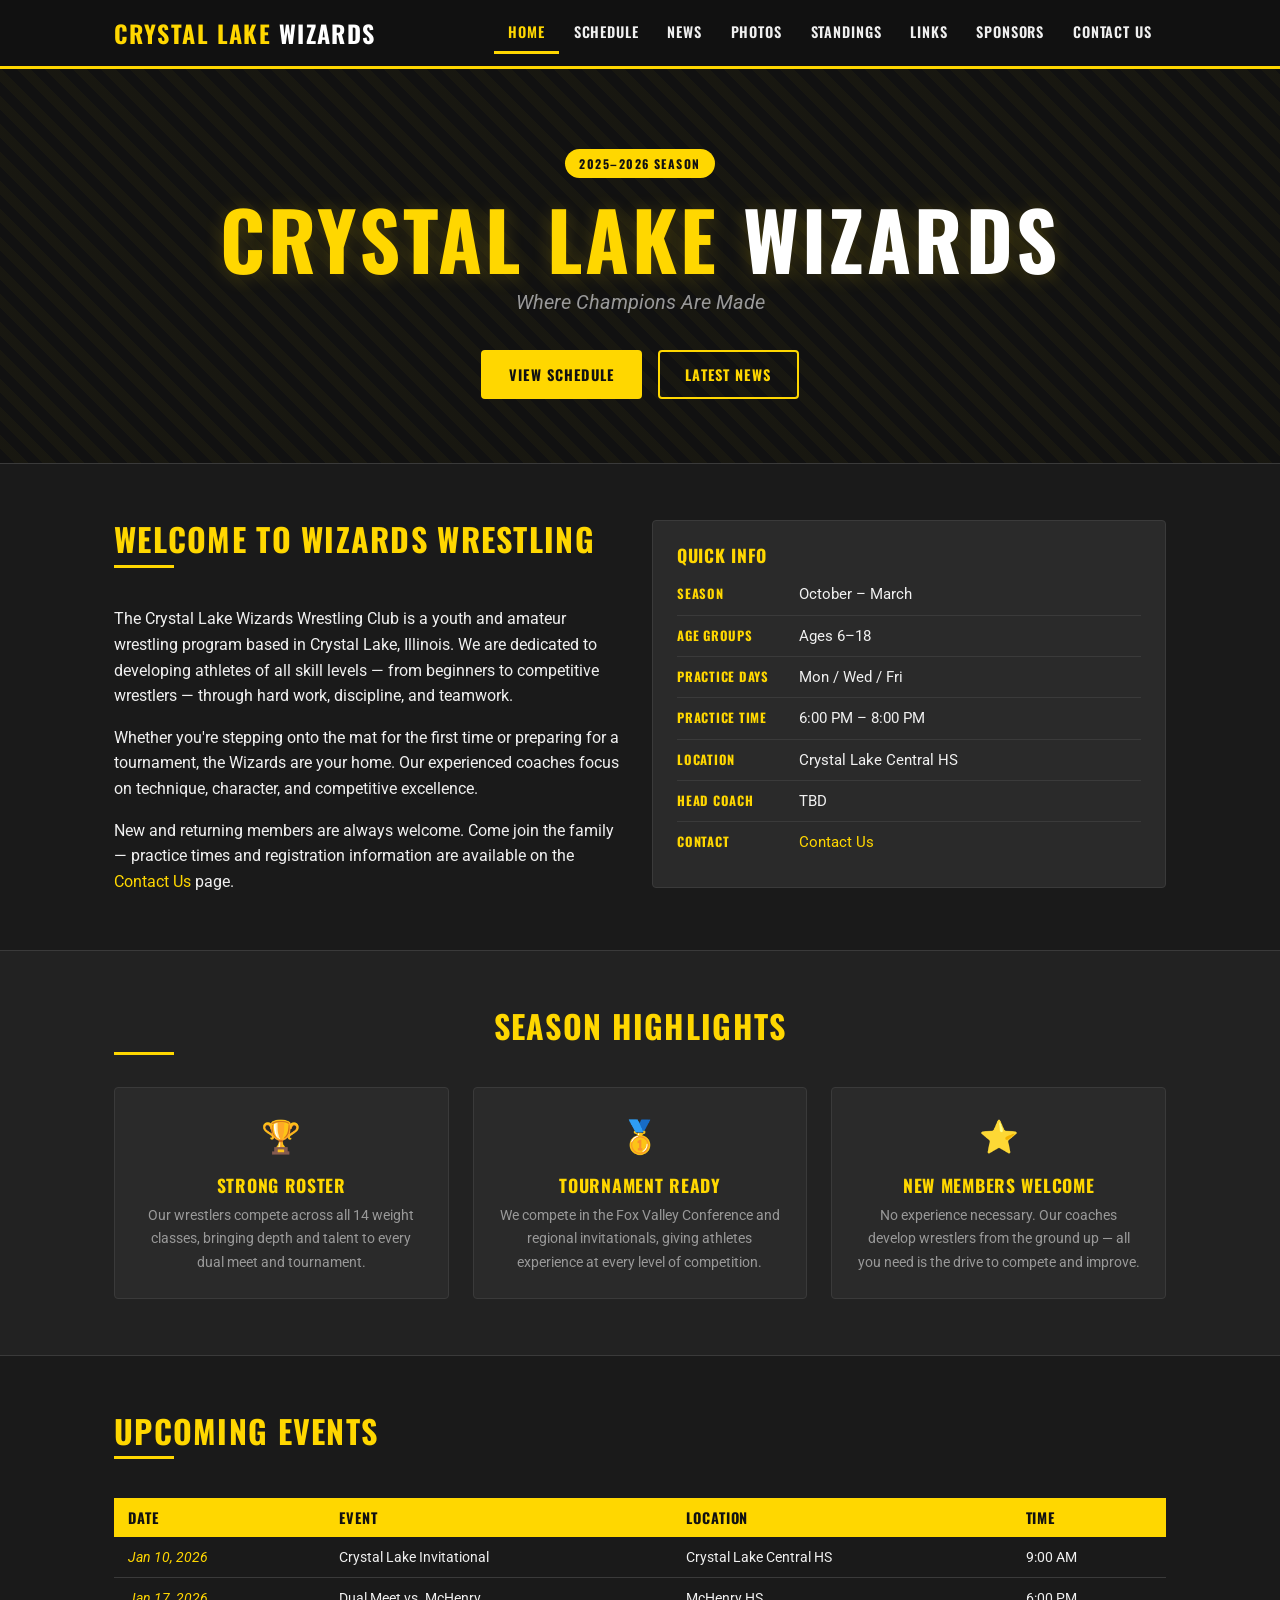
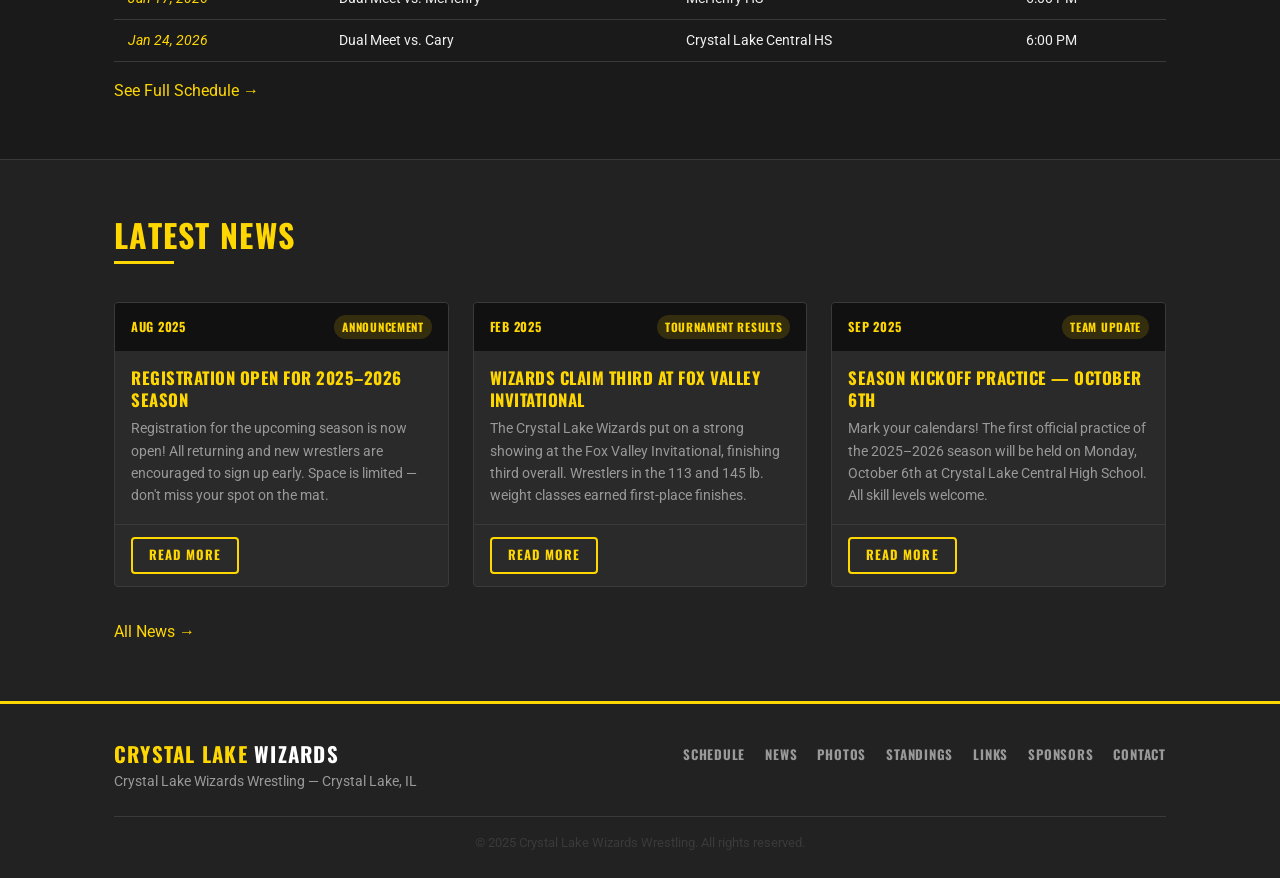
<file: index.html>
<!DOCTYPE html>
<html lang="en">
<head>
  <meta charset="UTF-8">
  <meta name="viewport" content="width=device-width, initial-scale=1.0">
  <title>Home | Crystal Lake Wizards Wrestling</title>
  <meta name="description" content="Crystal Lake Wizards Wrestling Club — Crystal Lake, IL. Youth and amateur wrestling for ages 6–18.">
  <link rel="preconnect" href="https://fonts.googleapis.com">
  <link rel="preconnect" href="https://fonts.gstatic.com" crossorigin>
  <link rel="stylesheet" href="https://fonts.googleapis.com/css2?family=Oswald:wght@400;600;700&family=Roboto:wght@400;500&display=swap">
  <link rel="stylesheet" href="/css/style.css">
</head>
<body>

  <header class="site-header">
    <div class="container nav-wrapper">
      <a href="/index.html" class="site-logo">Crystal Lake <span>Wizards</span></a>
      <button class="nav-toggle" aria-label="Toggle navigation" aria-expanded="false">
        <span></span><span></span><span></span>
      </button>
      <nav class="main-nav">
        <ul>
          <li><a href="/index.html" class="active">Home</a></li>
          <li><a href="/schedule.html">Schedule</a></li>
          <li><a href="/news.html">News</a></li>
          <li><a href="/photos.html">Photos</a></li>
          <li><a href="/standings.html">Standings</a></li>
          <li><a href="/links.html">Links</a></li>
          <li><a href="/sponsors.html">Sponsors</a></li>
          <li><a href="/contact.html">Contact Us</a></li>
        </ul>
      </nav>
    </div>
  </header>

  <main>

    <!-- Hero -->
    <section class="hero">
      <div class="container">
        <div class="hero-badge">2025–2026 Season</div>
        <h1 class="hero-title">Crystal Lake <span>Wizards</span></h1>
        <p class="hero-subtitle">Where Champions Are Made</p>
        <div class="hero-actions">
          <a href="/schedule.html" class="btn btn-primary">View Schedule</a>
          <a href="/news.html" class="btn btn-outline">Latest News</a>
        </div>
      </div>
    </section>

    <!-- Welcome -->
    <section class="section">
      <div class="container">
        <div class="grid-2" style="align-items: start;">
          <div>
            <div class="section-header">
              <h2 class="section-title">Welcome to Wizards Wrestling</h2>
            </div>
            <p>The Crystal Lake Wizards Wrestling Club is a youth and amateur wrestling program based in Crystal Lake, Illinois. We are dedicated to developing athletes of all skill levels — from beginners to competitive wrestlers — through hard work, discipline, and teamwork.</p>
            <p style="margin-top:1rem;">Whether you're stepping onto the mat for the first time or preparing for a tournament, the Wizards are your home. Our experienced coaches focus on technique, character, and competitive excellence.</p>
            <p style="margin-top:1rem;">New and returning members are always welcome. Come join the family — practice times and registration information are available on the <a href="/contact.html">Contact Us</a> page.</p>
          </div>
          <div class="card">
            <h3 class="card-title">Quick Info</h3>
            <ul class="info-list">
              <li><span class="info-label">Season</span> October – March</li>
              <li><span class="info-label">Age Groups</span> Ages 6–18</li>
              <li><span class="info-label">Practice Days</span> Mon / Wed / Fri</li>
              <li><span class="info-label">Practice Time</span> 6:00 PM – 8:00 PM</li>
              <li><span class="info-label">Location</span> Crystal Lake Central HS</li>
              <li><span class="info-label">Head Coach</span> TBD</li>
              <li><span class="info-label">Contact</span> <a href="/contact.html">Contact Us</a></li>
            </ul>
          </div>
        </div>
      </div>
    </section>

    <!-- Season Highlights -->
    <section class="section" style="background: var(--color-bg-surface); border-top: 1px solid var(--color-border); border-bottom: 1px solid var(--color-border);">
      <div class="container">
        <div class="section-header text-center">
          <h2 class="section-title" style="display:block; text-align:center;">Season Highlights</h2>
        </div>
        <div class="grid-3" style="margin-top: 2rem;">
          <div class="card text-center">
            <div class="highlight-icon">&#127942;</div>
            <h3 class="card-title">Strong Roster</h3>
            <p style="font-size:0.9rem; color: var(--color-text-muted);">Our wrestlers compete across all 14 weight classes, bringing depth and talent to every dual meet and tournament.</p>
          </div>
          <div class="card text-center">
            <div class="highlight-icon">&#129351;</div>
            <h3 class="card-title">Tournament Ready</h3>
            <p style="font-size:0.9rem; color: var(--color-text-muted);">We compete in the Fox Valley Conference and regional invitationals, giving athletes experience at every level of competition.</p>
          </div>
          <div class="card text-center">
            <div class="highlight-icon">&#11088;</div>
            <h3 class="card-title">New Members Welcome</h3>
            <p style="font-size:0.9rem; color: var(--color-text-muted);">No experience necessary. Our coaches develop wrestlers from the ground up — all you need is the drive to compete and improve.</p>
          </div>
        </div>
      </div>
    </section>

    <!-- Upcoming Events Preview -->
    <section class="section">
      <div class="container">
        <div class="section-header">
          <h2 class="section-title">Upcoming Events</h2>
        </div>
        <div class="table-scroll">
          <table class="events-preview-table">
            <thead>
              <tr>
                <th>Date</th>
                <th>Event</th>
                <th>Location</th>
                <th>Time</th>
              </tr>
            </thead>
            <tbody>
              <tr>
                <td class="result-upcoming">Jan 10, 2026</td>
                <td>Crystal Lake Invitational</td>
                <td>Crystal Lake Central HS</td>
                <td>9:00 AM</td>
              </tr>
              <tr>
                <td class="result-upcoming">Jan 17, 2026</td>
                <td>Dual Meet vs. McHenry</td>
                <td>McHenry HS</td>
                <td>6:00 PM</td>
              </tr>
              <tr>
                <td class="result-upcoming">Jan 24, 2026</td>
                <td>Dual Meet vs. Cary</td>
                <td>Crystal Lake Central HS</td>
                <td>6:00 PM</td>
              </tr>
            </tbody>
          </table>
        </div>
        <p class="mt-1"><a href="/schedule.html">See Full Schedule &rarr;</a></p>
      </div>
    </section>

    <!-- News Preview -->
    <section class="section" style="background: var(--color-bg-surface); border-top: 1px solid var(--color-border);">
      <div class="container">
        <div class="section-header">
          <h2 class="section-title">Latest News</h2>
        </div>
        <div class="news-grid">
          <div class="news-card">
            <div class="news-card-header">
              <span class="news-date">Aug 2025</span>
              <span class="news-tag">Announcement</span>
            </div>
            <div class="news-card-body">
              <h3 class="news-card-title">Registration Open for 2025&#8211;2026 Season</h3>
              <p class="news-card-excerpt">Registration for the upcoming season is now open! All returning and new wrestlers are encouraged to sign up early. Space is limited &mdash; don't miss your spot on the mat.</p>
            </div>
            <div class="news-card-footer">
              <a href="/news.html" class="btn btn-outline btn-sm">Read More</a>
            </div>
          </div>
          <div class="news-card">
            <div class="news-card-header">
              <span class="news-date">Feb 2025</span>
              <span class="news-tag">Tournament Results</span>
            </div>
            <div class="news-card-body">
              <h3 class="news-card-title">Wizards Claim Third at Fox Valley Invitational</h3>
              <p class="news-card-excerpt">The Crystal Lake Wizards put on a strong showing at the Fox Valley Invitational, finishing third overall. Wrestlers in the 113 and 145 lb. weight classes earned first-place finishes.</p>
            </div>
            <div class="news-card-footer">
              <a href="/news.html" class="btn btn-outline btn-sm">Read More</a>
            </div>
          </div>
          <div class="news-card">
            <div class="news-card-header">
              <span class="news-date">Sep 2025</span>
              <span class="news-tag">Team Update</span>
            </div>
            <div class="news-card-body">
              <h3 class="news-card-title">Season Kickoff Practice &#8212; October 6th</h3>
              <p class="news-card-excerpt">Mark your calendars! The first official practice of the 2025&#8211;2026 season will be held on Monday, October 6th at Crystal Lake Central High School. All skill levels welcome.</p>
            </div>
            <div class="news-card-footer">
              <a href="/news.html" class="btn btn-outline btn-sm">Read More</a>
            </div>
          </div>
        </div>
        <p class="mt-2"><a href="/news.html">All News &rarr;</a></p>
      </div>
    </section>

  </main>

  <footer class="site-footer">
    <div class="container footer-inner">
      <div class="footer-brand">
        <a href="/index.html" class="site-logo">Crystal Lake <span>Wizards</span></a>
        <p class="footer-tagline">Crystal Lake Wizards Wrestling &mdash; Crystal Lake, IL</p>
      </div>
      <nav class="footer-nav">
        <a href="/schedule.html">Schedule</a>
        <a href="/news.html">News</a>
        <a href="/photos.html">Photos</a>
        <a href="/standings.html">Standings</a>
        <a href="/links.html">Links</a>
        <a href="/sponsors.html">Sponsors</a>
        <a href="/contact.html">Contact</a>
      </nav>
    </div>
    <div class="container">
      <p class="footer-copyright">&copy; 2025 Crystal Lake Wizards Wrestling. All rights reserved.</p>
    </div>
  </footer>

  <script>
    const toggle = document.querySelector('.nav-toggle');
    const nav    = document.querySelector('.main-nav');
    toggle.addEventListener('click', () => {
      nav.classList.toggle('open');
      toggle.setAttribute('aria-expanded', nav.classList.contains('open'));
    });
  </script>

</body>
</html>
</file>
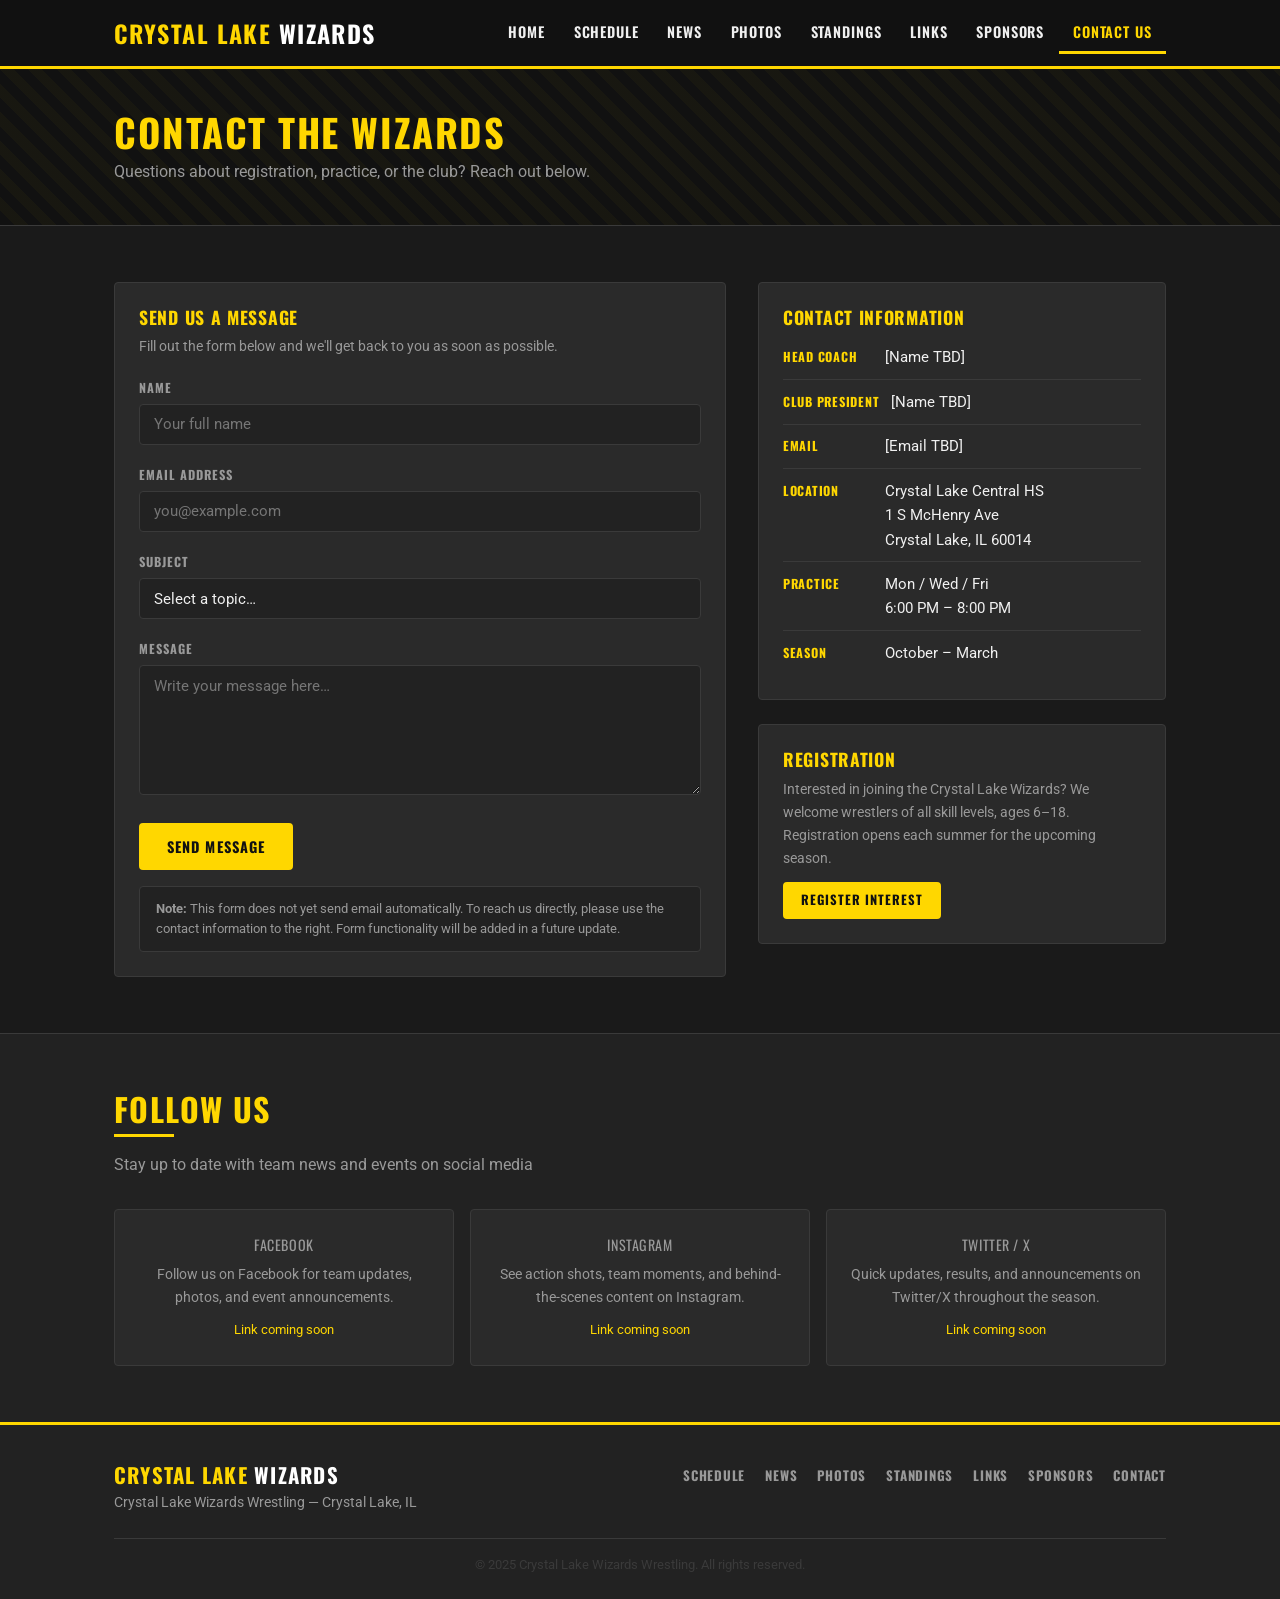
<file: contact.html>
<!DOCTYPE html>
<html lang="en">
<head>
  <meta charset="UTF-8">
  <meta name="viewport" content="width=device-width, initial-scale=1.0">
  <title>Contact Us | Crystal Lake Wizards Wrestling</title>
  <meta name="description" content="Contact the Crystal Lake Wizards Wrestling Club — practice info, registration questions, and more.">
  <link rel="preconnect" href="https://fonts.googleapis.com">
  <link rel="preconnect" href="https://fonts.gstatic.com" crossorigin>
  <link rel="stylesheet" href="https://fonts.googleapis.com/css2?family=Oswald:wght@400;600;700&family=Roboto:wght@400;500&display=swap">
  <link rel="stylesheet" href="/css/style.css">
</head>
<body>

  <header class="site-header">
    <div class="container nav-wrapper">
      <a href="/index.html" class="site-logo">Crystal Lake <span>Wizards</span></a>
      <button class="nav-toggle" aria-label="Toggle navigation" aria-expanded="false">
        <span></span><span></span><span></span>
      </button>
      <nav class="main-nav">
        <ul>
          <li><a href="/index.html">Home</a></li>
          <li><a href="/schedule.html">Schedule</a></li>
          <li><a href="/news.html">News</a></li>
          <li><a href="/photos.html">Photos</a></li>
          <li><a href="/standings.html">Standings</a></li>
          <li><a href="/links.html">Links</a></li>
          <li><a href="/sponsors.html">Sponsors</a></li>
          <li><a href="/contact.html" class="active">Contact Us</a></li>
        </ul>
      </nav>
    </div>
  </header>

  <main>

    <div class="page-hero">
      <div class="container">
        <h1 class="page-hero-title">Contact the Wizards</h1>
        <p class="page-hero-sub">Questions about registration, practice, or the club? Reach out below.</p>
      </div>
    </div>

    <section class="section">
      <div class="container">
        <div class="contact-grid">

          <!-- Contact Form -->
          <div class="card">
            <h2 class="card-title">Send Us a Message</h2>
            <p class="card-meta" style="margin-bottom:1.25rem;">Fill out the form below and we'll get back to you as soon as possible.</p>
            <form>
              <div class="form-group">
                <label for="contact-name">Name</label>
                <input type="text" id="contact-name" name="name" placeholder="Your full name" autocomplete="name">
              </div>
              <div class="form-group">
                <label for="contact-email">Email Address</label>
                <input type="email" id="contact-email" name="email" placeholder="you@example.com" autocomplete="email">
              </div>
              <div class="form-group">
                <label for="contact-subject">Subject</label>
                <select id="contact-subject" name="subject">
                  <option value="">Select a topic&hellip;</option>
                  <option value="general">General Inquiry</option>
                  <option value="registration">Registration Question</option>
                  <option value="schedule">Schedule / Practice Info</option>
                  <option value="volunteer">Volunteer</option>
                  <option value="sponsorship">Sponsorship</option>
                  <option value="other">Other</option>
                </select>
              </div>
              <div class="form-group">
                <label for="contact-message">Message</label>
                <textarea id="contact-message" name="message" rows="5" placeholder="Write your message here&hellip;"></textarea>
              </div>
              <button type="submit" class="btn btn-primary">Send Message</button>
            </form>
            <p class="form-note">
              <strong>Note:</strong> This form does not yet send email automatically. To reach us directly, please use the contact information to the right. Form functionality will be added in a future update.
            </p>
          </div>

          <!-- Contact Info -->
          <div>
            <div class="card" style="margin-bottom: 1.5rem;">
              <h2 class="card-title">Contact Information</h2>
              <ul style="list-style:none; margin-top: 0.5rem;">
                <li class="contact-info-item">
                  <span class="contact-info-label">Head Coach</span>
                  <span>[Name TBD]</span>
                </li>
                <li class="contact-info-item">
                  <span class="contact-info-label">Club President</span>
                  <span>[Name TBD]</span>
                </li>
                <li class="contact-info-item">
                  <span class="contact-info-label">Email</span>
                  <span>[Email TBD]</span>
                </li>
                <li class="contact-info-item">
                  <span class="contact-info-label">Location</span>
                  <span>Crystal Lake Central HS<br>1 S McHenry Ave<br>Crystal Lake, IL 60014</span>
                </li>
                <li class="contact-info-item">
                  <span class="contact-info-label">Practice</span>
                  <span>Mon / Wed / Fri<br>6:00 PM &ndash; 8:00 PM</span>
                </li>
                <li class="contact-info-item">
                  <span class="contact-info-label">Season</span>
                  <span>October &ndash; March</span>
                </li>
              </ul>
            </div>

            <div class="card">
              <h3 class="card-title">Registration</h3>
              <p style="font-size:0.9rem; color: var(--color-text-muted); margin-bottom: 0.75rem;">Interested in joining the Crystal Lake Wizards? We welcome wrestlers of all skill levels, ages 6&ndash;18. Registration opens each summer for the upcoming season.</p>
              <a href="mailto:[TBD]" class="btn btn-primary btn-sm">Register Interest</a>
            </div>
          </div>

        </div>
      </div>
    </section>

    <!-- Social Links -->
    <section class="section" style="background: var(--color-bg-surface); border-top: 1px solid var(--color-border);">
      <div class="container">
        <div class="section-header">
          <h2 class="section-title">Follow Us</h2>
          <p>Stay up to date with team news and events on social media</p>
        </div>
        <div class="social-grid">
          <div class="social-card">
            <p class="social-card-platform">Facebook</p>
            <p>Follow us on Facebook for team updates, photos, and event announcements.</p>
            <p style="margin-top:0.75rem; font-size:0.8rem; color: var(--color-gold);">Link coming soon</p>
          </div>
          <div class="social-card">
            <p class="social-card-platform">Instagram</p>
            <p>See action shots, team moments, and behind-the-scenes content on Instagram.</p>
            <p style="margin-top:0.75rem; font-size:0.8rem; color: var(--color-gold);">Link coming soon</p>
          </div>
          <div class="social-card">
            <p class="social-card-platform">Twitter / X</p>
            <p>Quick updates, results, and announcements on Twitter/X throughout the season.</p>
            <p style="margin-top:0.75rem; font-size:0.8rem; color: var(--color-gold);">Link coming soon</p>
          </div>
        </div>
      </div>
    </section>

  </main>

  <footer class="site-footer">
    <div class="container footer-inner">
      <div class="footer-brand">
        <a href="/index.html" class="site-logo">Crystal Lake <span>Wizards</span></a>
        <p class="footer-tagline">Crystal Lake Wizards Wrestling &mdash; Crystal Lake, IL</p>
      </div>
      <nav class="footer-nav">
        <a href="/schedule.html">Schedule</a>
        <a href="/news.html">News</a>
        <a href="/photos.html">Photos</a>
        <a href="/standings.html">Standings</a>
        <a href="/links.html">Links</a>
        <a href="/sponsors.html">Sponsors</a>
        <a href="/contact.html">Contact</a>
      </nav>
    </div>
    <div class="container">
      <p class="footer-copyright">&copy; 2025 Crystal Lake Wizards Wrestling. All rights reserved.</p>
    </div>
  </footer>

  <script>
    const toggle = document.querySelector('.nav-toggle');
    const nav    = document.querySelector('.main-nav');
    toggle.addEventListener('click', () => {
      nav.classList.toggle('open');
      toggle.setAttribute('aria-expanded', nav.classList.contains('open'));
    });
  </script>

</body>
</html>
</file>
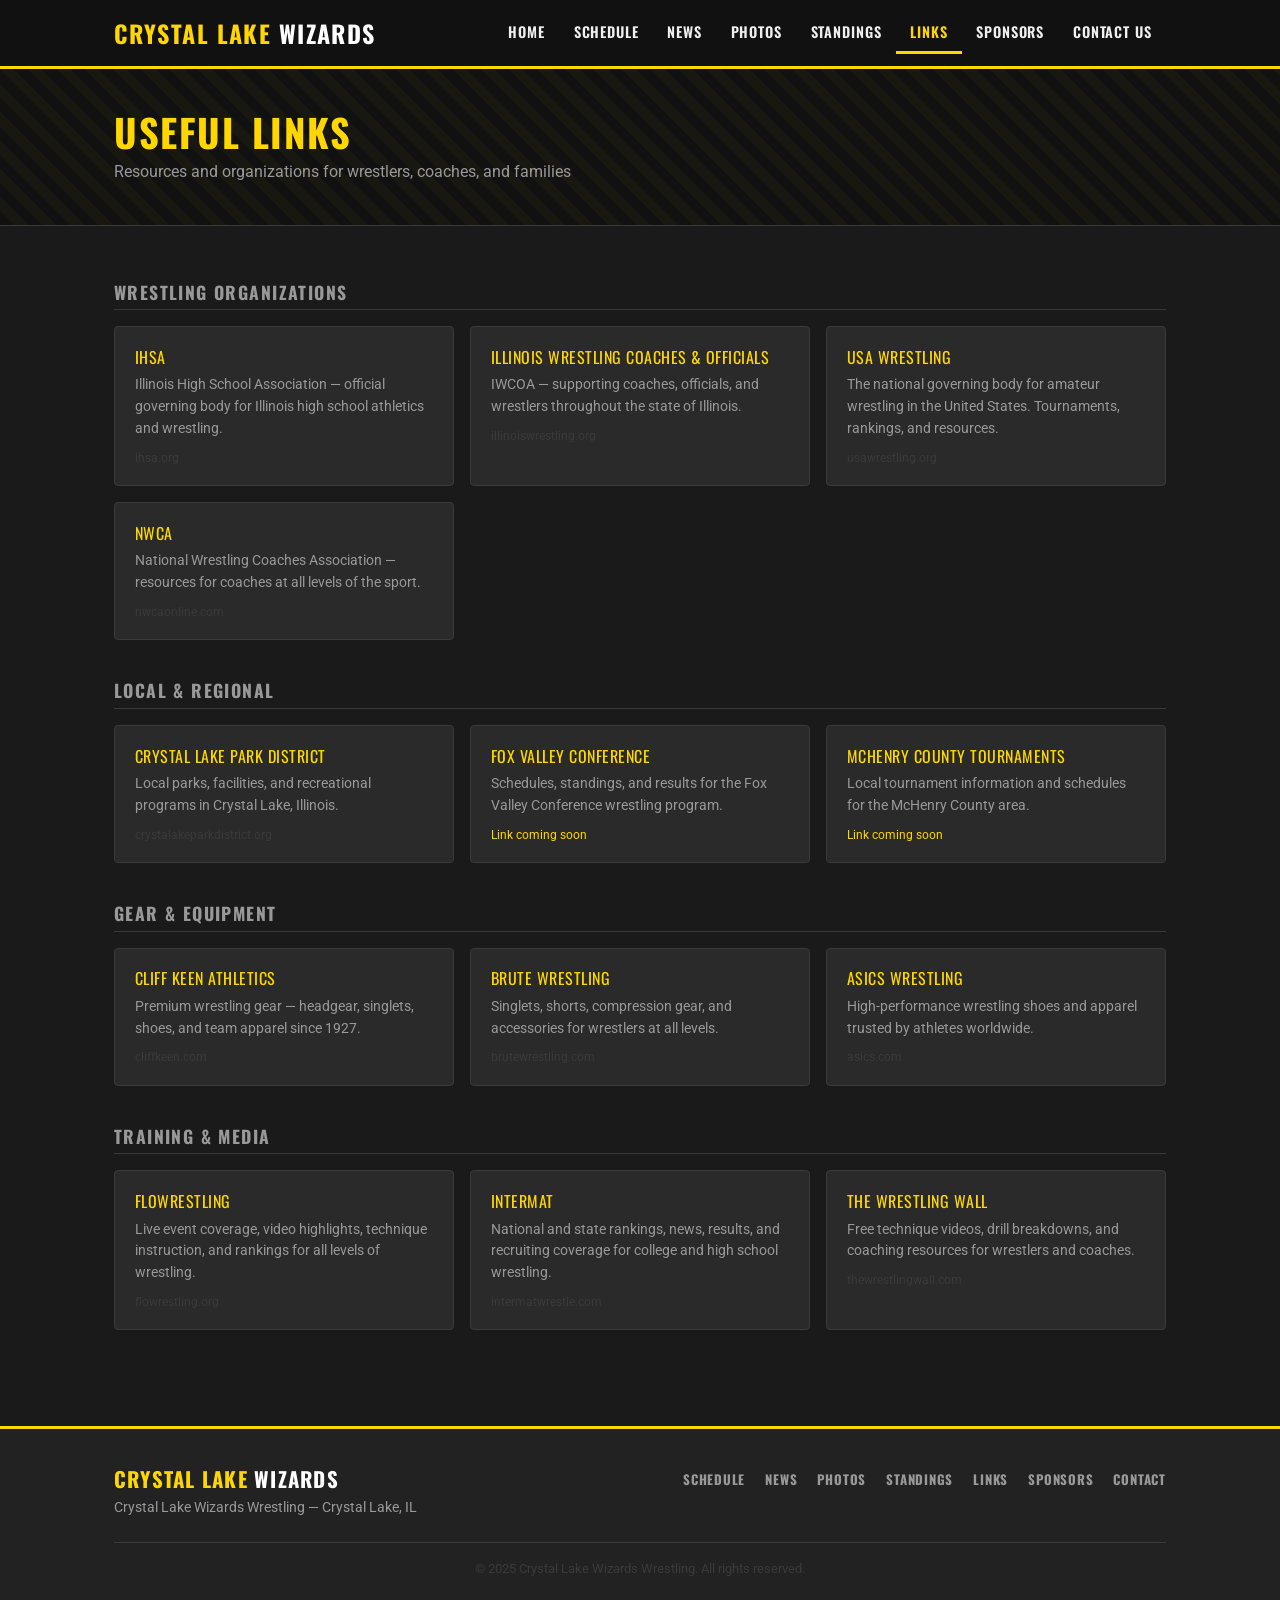
<file: links.html>
<!DOCTYPE html>
<html lang="en">
<head>
  <meta charset="UTF-8">
  <meta name="viewport" content="width=device-width, initial-scale=1.0">
  <title>Links | Crystal Lake Wizards Wrestling</title>
  <meta name="description" content="Useful links and resources for Crystal Lake Wizards Wrestling Club members and families.">
  <link rel="preconnect" href="https://fonts.googleapis.com">
  <link rel="preconnect" href="https://fonts.gstatic.com" crossorigin>
  <link rel="stylesheet" href="https://fonts.googleapis.com/css2?family=Oswald:wght@400;600;700&family=Roboto:wght@400;500&display=swap">
  <link rel="stylesheet" href="/css/style.css">
</head>
<body>

  <header class="site-header">
    <div class="container nav-wrapper">
      <a href="/index.html" class="site-logo">Crystal Lake <span>Wizards</span></a>
      <button class="nav-toggle" aria-label="Toggle navigation" aria-expanded="false">
        <span></span><span></span><span></span>
      </button>
      <nav class="main-nav">
        <ul>
          <li><a href="/index.html">Home</a></li>
          <li><a href="/schedule.html">Schedule</a></li>
          <li><a href="/news.html">News</a></li>
          <li><a href="/photos.html">Photos</a></li>
          <li><a href="/standings.html">Standings</a></li>
          <li><a href="/links.html" class="active">Links</a></li>
          <li><a href="/sponsors.html">Sponsors</a></li>
          <li><a href="/contact.html">Contact Us</a></li>
        </ul>
      </nav>
    </div>
  </header>

  <main>

    <div class="page-hero">
      <div class="container">
        <h1 class="page-hero-title">Useful Links</h1>
        <p class="page-hero-sub">Resources and organizations for wrestlers, coaches, and families</p>
      </div>
    </div>

    <section class="section">
      <div class="container">

        <!-- Wrestling Organizations -->
        <div class="links-section">
          <h2 class="links-section-title">Wrestling Organizations</h2>
          <div class="links-grid">
            <a href="https://www.ihsa.org" target="_blank" rel="noopener" class="link-card">
              <span class="link-card-name">IHSA</span>
              <span class="link-card-desc">Illinois High School Association &mdash; official governing body for Illinois high school athletics and wrestling.</span>
              <span class="link-card-url">ihsa.org</span>
            </a>
            <a href="https://www.illinoiswrestling.org" target="_blank" rel="noopener" class="link-card">
              <span class="link-card-name">Illinois Wrestling Coaches &amp; Officials</span>
              <span class="link-card-desc">IWCOA &mdash; supporting coaches, officials, and wrestlers throughout the state of Illinois.</span>
              <span class="link-card-url">illinoiswrestling.org</span>
            </a>
            <a href="https://www.teamusa.org/usa-wrestling" target="_blank" rel="noopener" class="link-card">
              <span class="link-card-name">USA Wrestling</span>
              <span class="link-card-desc">The national governing body for amateur wrestling in the United States. Tournaments, rankings, and resources.</span>
              <span class="link-card-url">usawrestling.org</span>
            </a>
            <a href="https://www.nwcaonline.com" target="_blank" rel="noopener" class="link-card">
              <span class="link-card-name">NWCA</span>
              <span class="link-card-desc">National Wrestling Coaches Association &mdash; resources for coaches at all levels of the sport.</span>
              <span class="link-card-url">nwcaonline.com</span>
            </a>
          </div>
        </div>

        <!-- Local & Regional -->
        <div class="links-section">
          <h2 class="links-section-title">Local &amp; Regional</h2>
          <div class="links-grid">
            <a href="https://www.crystalakeparkdistrict.org" target="_blank" rel="noopener" class="link-card">
              <span class="link-card-name">Crystal Lake Park District</span>
              <span class="link-card-desc">Local parks, facilities, and recreational programs in Crystal Lake, Illinois.</span>
              <span class="link-card-url">crystalakeparkdistrict.org</span>
            </a>
            <a href="#" class="link-card" style="cursor: default;">
              <span class="link-card-name">Fox Valley Conference</span>
              <span class="link-card-desc">Schedules, standings, and results for the Fox Valley Conference wrestling program.</span>
              <span class="link-card-url" style="color: var(--color-gold);">Link coming soon</span>
            </a>
            <a href="#" class="link-card" style="cursor: default;">
              <span class="link-card-name">McHenry County Tournaments</span>
              <span class="link-card-desc">Local tournament information and schedules for the McHenry County area.</span>
              <span class="link-card-url" style="color: var(--color-gold);">Link coming soon</span>
            </a>
          </div>
        </div>

        <!-- Gear & Equipment -->
        <div class="links-section">
          <h2 class="links-section-title">Gear &amp; Equipment</h2>
          <div class="links-grid">
            <a href="https://www.cliffkeen.com" target="_blank" rel="noopener" class="link-card">
              <span class="link-card-name">Cliff Keen Athletics</span>
              <span class="link-card-desc">Premium wrestling gear &mdash; headgear, singlets, shoes, and team apparel since 1927.</span>
              <span class="link-card-url">cliffkeen.com</span>
            </a>
            <a href="https://www.brutewrestling.com" target="_blank" rel="noopener" class="link-card">
              <span class="link-card-name">Brute Wrestling</span>
              <span class="link-card-desc">Singlets, shorts, compression gear, and accessories for wrestlers at all levels.</span>
              <span class="link-card-url">brutewrestling.com</span>
            </a>
            <a href="https://www.asics.com/us/en-us/sport/wrestling/" target="_blank" rel="noopener" class="link-card">
              <span class="link-card-name">ASICS Wrestling</span>
              <span class="link-card-desc">High-performance wrestling shoes and apparel trusted by athletes worldwide.</span>
              <span class="link-card-url">asics.com</span>
            </a>
          </div>
        </div>

        <!-- Training Resources -->
        <div class="links-section">
          <h2 class="links-section-title">Training &amp; Media</h2>
          <div class="links-grid">
            <a href="https://www.flowrestling.org" target="_blank" rel="noopener" class="link-card">
              <span class="link-card-name">FloWrestling</span>
              <span class="link-card-desc">Live event coverage, video highlights, technique instruction, and rankings for all levels of wrestling.</span>
              <span class="link-card-url">flowrestling.org</span>
            </a>
            <a href="https://www.intermatwrestle.com" target="_blank" rel="noopener" class="link-card">
              <span class="link-card-name">InterMat</span>
              <span class="link-card-desc">National and state rankings, news, results, and recruiting coverage for college and high school wrestling.</span>
              <span class="link-card-url">intermatwrestle.com</span>
            </a>
            <a href="https://www.thewrestlingwall.com" target="_blank" rel="noopener" class="link-card">
              <span class="link-card-name">The Wrestling Wall</span>
              <span class="link-card-desc">Free technique videos, drill breakdowns, and coaching resources for wrestlers and coaches.</span>
              <span class="link-card-url">thewrestlingwall.com</span>
            </a>
          </div>
        </div>

      </div>
    </section>

  </main>

  <footer class="site-footer">
    <div class="container footer-inner">
      <div class="footer-brand">
        <a href="/index.html" class="site-logo">Crystal Lake <span>Wizards</span></a>
        <p class="footer-tagline">Crystal Lake Wizards Wrestling &mdash; Crystal Lake, IL</p>
      </div>
      <nav class="footer-nav">
        <a href="/schedule.html">Schedule</a>
        <a href="/news.html">News</a>
        <a href="/photos.html">Photos</a>
        <a href="/standings.html">Standings</a>
        <a href="/links.html">Links</a>
        <a href="/sponsors.html">Sponsors</a>
        <a href="/contact.html">Contact</a>
      </nav>
    </div>
    <div class="container">
      <p class="footer-copyright">&copy; 2025 Crystal Lake Wizards Wrestling. All rights reserved.</p>
    </div>
  </footer>

  <script>
    const toggle = document.querySelector('.nav-toggle');
    const nav    = document.querySelector('.main-nav');
    toggle.addEventListener('click', () => {
      nav.classList.toggle('open');
      toggle.setAttribute('aria-expanded', nav.classList.contains('open'));
    });
  </script>

</body>
</html>
</file>
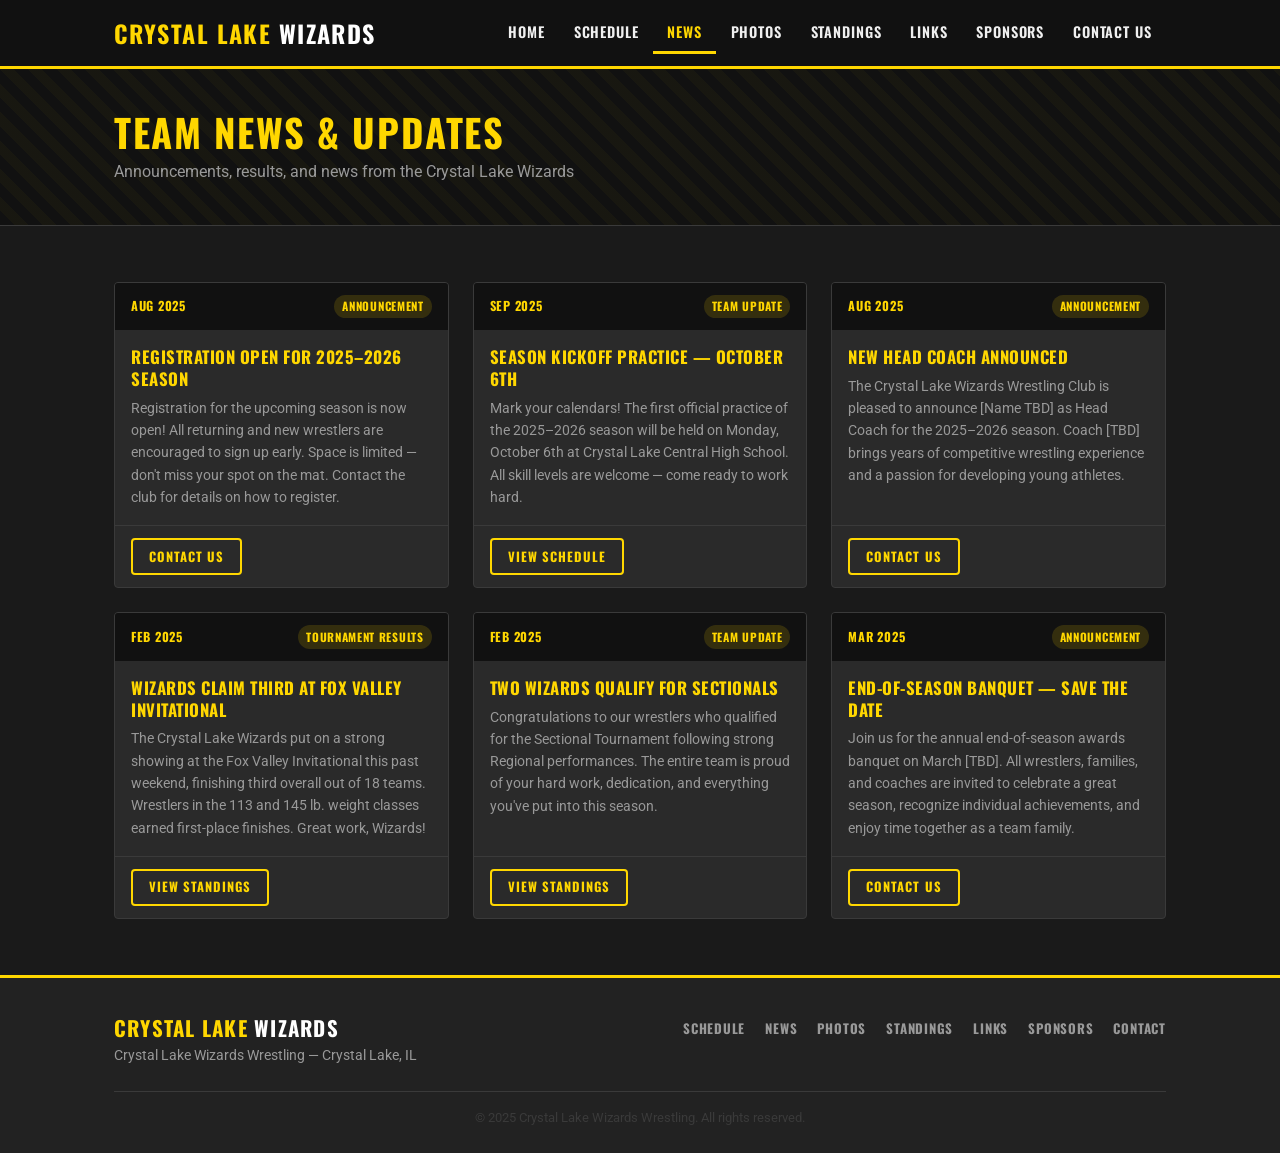
<file: news.html>
<!DOCTYPE html>
<html lang="en">
<head>
  <meta charset="UTF-8">
  <meta name="viewport" content="width=device-width, initial-scale=1.0">
  <title>News | Crystal Lake Wizards Wrestling</title>
  <meta name="description" content="Latest news, announcements, and updates from the Crystal Lake Wizards Wrestling Club.">
  <link rel="preconnect" href="https://fonts.googleapis.com">
  <link rel="preconnect" href="https://fonts.gstatic.com" crossorigin>
  <link rel="stylesheet" href="https://fonts.googleapis.com/css2?family=Oswald:wght@400;600;700&family=Roboto:wght@400;500&display=swap">
  <link rel="stylesheet" href="/css/style.css">
</head>
<body>

  <header class="site-header">
    <div class="container nav-wrapper">
      <a href="/index.html" class="site-logo">Crystal Lake <span>Wizards</span></a>
      <button class="nav-toggle" aria-label="Toggle navigation" aria-expanded="false">
        <span></span><span></span><span></span>
      </button>
      <nav class="main-nav">
        <ul>
          <li><a href="/index.html">Home</a></li>
          <li><a href="/schedule.html">Schedule</a></li>
          <li><a href="/news.html" class="active">News</a></li>
          <li><a href="/photos.html">Photos</a></li>
          <li><a href="/standings.html">Standings</a></li>
          <li><a href="/links.html">Links</a></li>
          <li><a href="/sponsors.html">Sponsors</a></li>
          <li><a href="/contact.html">Contact Us</a></li>
        </ul>
      </nav>
    </div>
  </header>

  <main>

    <div class="page-hero">
      <div class="container">
        <h1 class="page-hero-title">Team News &amp; Updates</h1>
        <p class="page-hero-sub">Announcements, results, and news from the Crystal Lake Wizards</p>
      </div>
    </div>

    <section class="section">
      <div class="container">
        <div class="news-grid">

          <div class="news-card">
            <div class="news-card-header">
              <span class="news-date">Aug 2025</span>
              <span class="news-tag">Announcement</span>
            </div>
            <div class="news-card-body">
              <h3 class="news-card-title">Registration Open for 2025&#8211;2026 Season</h3>
              <p class="news-card-excerpt">Registration for the upcoming season is now open! All returning and new wrestlers are encouraged to sign up early. Space is limited &mdash; don't miss your spot on the mat. Contact the club for details on how to register.</p>
            </div>
            <div class="news-card-footer">
              <a href="/contact.html" class="btn btn-outline btn-sm">Contact Us</a>
            </div>
          </div>

          <div class="news-card">
            <div class="news-card-header">
              <span class="news-date">Sep 2025</span>
              <span class="news-tag">Team Update</span>
            </div>
            <div class="news-card-body">
              <h3 class="news-card-title">Season Kickoff Practice &#8212; October 6th</h3>
              <p class="news-card-excerpt">Mark your calendars! The first official practice of the 2025&#8211;2026 season will be held on Monday, October 6th at Crystal Lake Central High School. All skill levels are welcome &mdash; come ready to work hard.</p>
            </div>
            <div class="news-card-footer">
              <a href="/schedule.html" class="btn btn-outline btn-sm">View Schedule</a>
            </div>
          </div>

          <div class="news-card">
            <div class="news-card-header">
              <span class="news-date">Aug 2025</span>
              <span class="news-tag">Announcement</span>
            </div>
            <div class="news-card-body">
              <h3 class="news-card-title">New Head Coach Announced</h3>
              <p class="news-card-excerpt">The Crystal Lake Wizards Wrestling Club is pleased to announce [Name TBD] as Head Coach for the 2025&#8211;2026 season. Coach [TBD] brings years of competitive wrestling experience and a passion for developing young athletes.</p>
            </div>
            <div class="news-card-footer">
              <a href="/contact.html" class="btn btn-outline btn-sm">Contact Us</a>
            </div>
          </div>

          <div class="news-card">
            <div class="news-card-header">
              <span class="news-date">Feb 2025</span>
              <span class="news-tag">Tournament Results</span>
            </div>
            <div class="news-card-body">
              <h3 class="news-card-title">Wizards Claim Third at Fox Valley Invitational</h3>
              <p class="news-card-excerpt">The Crystal Lake Wizards put on a strong showing at the Fox Valley Invitational this past weekend, finishing third overall out of 18 teams. Wrestlers in the 113 and 145 lb. weight classes earned first-place finishes. Great work, Wizards!</p>
            </div>
            <div class="news-card-footer">
              <a href="/standings.html" class="btn btn-outline btn-sm">View Standings</a>
            </div>
          </div>

          <div class="news-card">
            <div class="news-card-header">
              <span class="news-date">Feb 2025</span>
              <span class="news-tag">Team Update</span>
            </div>
            <div class="news-card-body">
              <h3 class="news-card-title">Two Wizards Qualify for Sectionals</h3>
              <p class="news-card-excerpt">Congratulations to our wrestlers who qualified for the Sectional Tournament following strong Regional performances. The entire team is proud of your hard work, dedication, and everything you've put into this season.</p>
            </div>
            <div class="news-card-footer">
              <a href="/standings.html" class="btn btn-outline btn-sm">View Standings</a>
            </div>
          </div>

          <div class="news-card">
            <div class="news-card-header">
              <span class="news-date">Mar 2025</span>
              <span class="news-tag">Announcement</span>
            </div>
            <div class="news-card-body">
              <h3 class="news-card-title">End-of-Season Banquet &#8212; Save the Date</h3>
              <p class="news-card-excerpt">Join us for the annual end-of-season awards banquet on March [TBD]. All wrestlers, families, and coaches are invited to celebrate a great season, recognize individual achievements, and enjoy time together as a team family.</p>
            </div>
            <div class="news-card-footer">
              <a href="/contact.html" class="btn btn-outline btn-sm">Contact Us</a>
            </div>
          </div>

        </div>
      </div>
    </section>

  </main>

  <footer class="site-footer">
    <div class="container footer-inner">
      <div class="footer-brand">
        <a href="/index.html" class="site-logo">Crystal Lake <span>Wizards</span></a>
        <p class="footer-tagline">Crystal Lake Wizards Wrestling &mdash; Crystal Lake, IL</p>
      </div>
      <nav class="footer-nav">
        <a href="/schedule.html">Schedule</a>
        <a href="/news.html">News</a>
        <a href="/photos.html">Photos</a>
        <a href="/standings.html">Standings</a>
        <a href="/links.html">Links</a>
        <a href="/sponsors.html">Sponsors</a>
        <a href="/contact.html">Contact</a>
      </nav>
    </div>
    <div class="container">
      <p class="footer-copyright">&copy; 2025 Crystal Lake Wizards Wrestling. All rights reserved.</p>
    </div>
  </footer>

  <script>
    const toggle = document.querySelector('.nav-toggle');
    const nav    = document.querySelector('.main-nav');
    toggle.addEventListener('click', () => {
      nav.classList.toggle('open');
      toggle.setAttribute('aria-expanded', nav.classList.contains('open'));
    });
  </script>

</body>
</html>
</file>
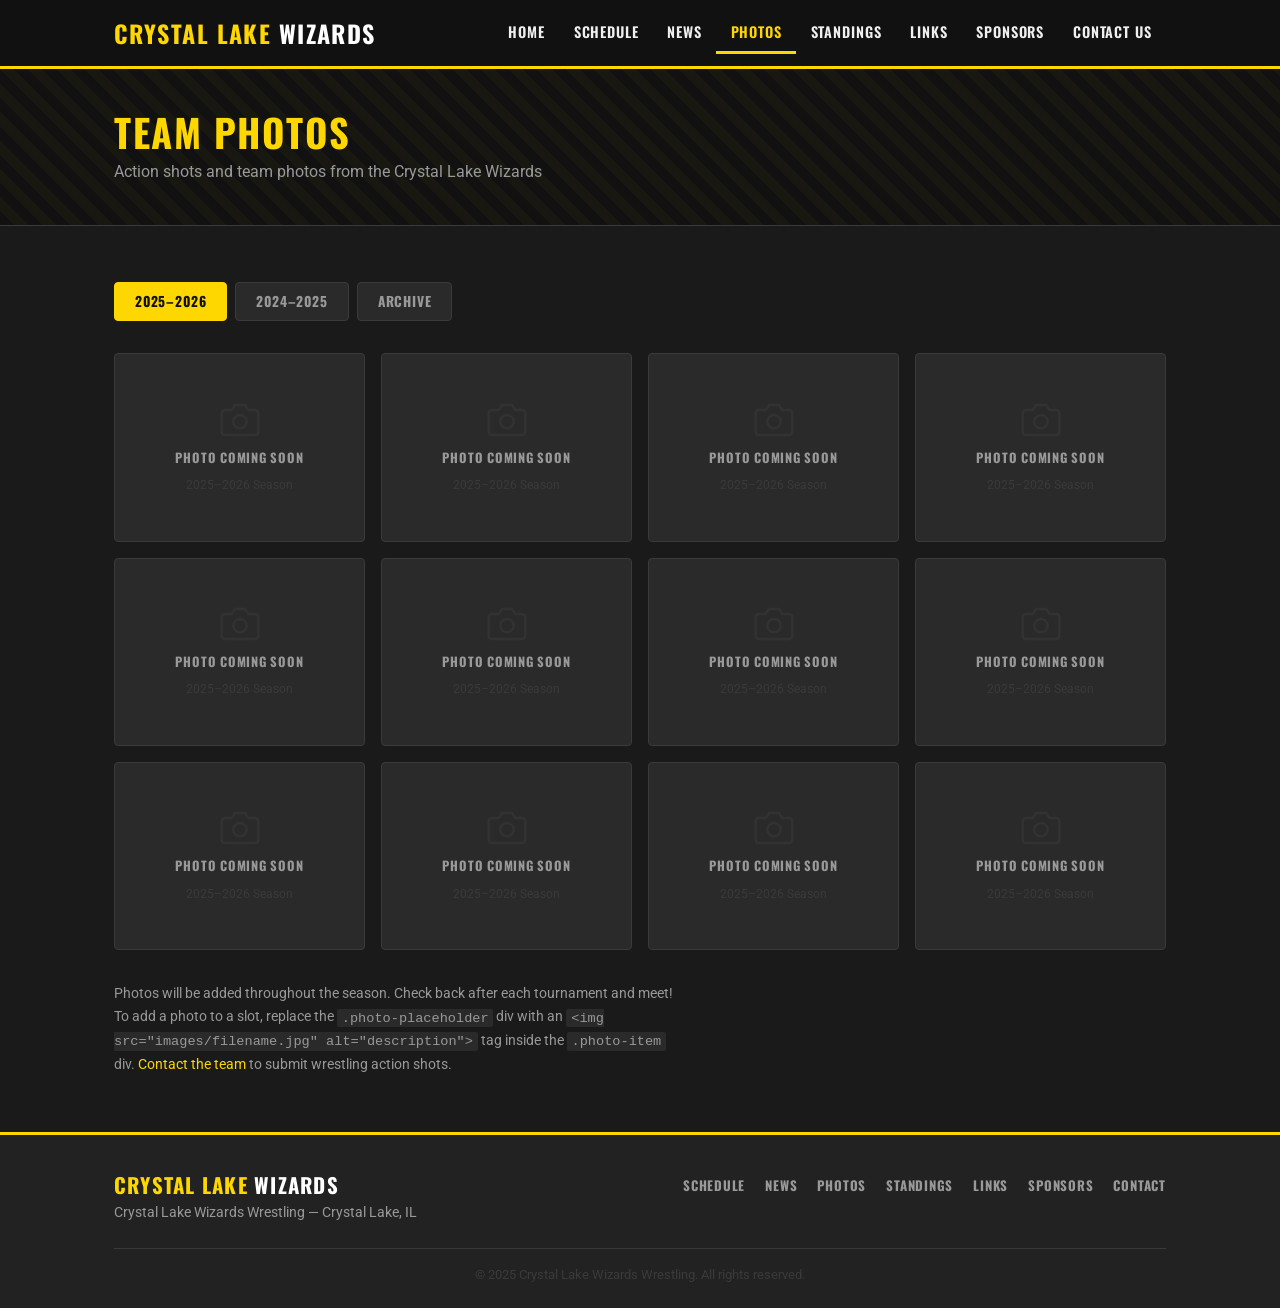
<file: photos.html>
<!DOCTYPE html>
<html lang="en">
<head>
  <meta charset="UTF-8">
  <meta name="viewport" content="width=device-width, initial-scale=1.0">
  <title>Photos | Crystal Lake Wizards Wrestling</title>
  <meta name="description" content="Team photos and action shots from the Crystal Lake Wizards Wrestling Club.">
  <link rel="preconnect" href="https://fonts.googleapis.com">
  <link rel="preconnect" href="https://fonts.gstatic.com" crossorigin>
  <link rel="stylesheet" href="https://fonts.googleapis.com/css2?family=Oswald:wght@400;600;700&family=Roboto:wght@400;500&display=swap">
  <link rel="stylesheet" href="/css/style.css">
</head>
<body>

  <header class="site-header">
    <div class="container nav-wrapper">
      <a href="/index.html" class="site-logo">Crystal Lake <span>Wizards</span></a>
      <button class="nav-toggle" aria-label="Toggle navigation" aria-expanded="false">
        <span></span><span></span><span></span>
      </button>
      <nav class="main-nav">
        <ul>
          <li><a href="/index.html">Home</a></li>
          <li><a href="/schedule.html">Schedule</a></li>
          <li><a href="/news.html">News</a></li>
          <li><a href="/photos.html" class="active">Photos</a></li>
          <li><a href="/standings.html">Standings</a></li>
          <li><a href="/links.html">Links</a></li>
          <li><a href="/sponsors.html">Sponsors</a></li>
          <li><a href="/contact.html">Contact Us</a></li>
        </ul>
      </nav>
    </div>
  </header>

  <main>

    <div class="page-hero">
      <div class="container">
        <h1 class="page-hero-title">Team Photos</h1>
        <p class="page-hero-sub">Action shots and team photos from the Crystal Lake Wizards</p>
      </div>
    </div>

    <section class="section">
      <div class="container">

        <div class="season-tabs">
          <span class="season-tab active-tab">2025&#8211;2026</span>
          <span class="season-tab">2024&#8211;2025</span>
          <span class="season-tab">Archive</span>
        </div>

        <div class="photos-grid">

          <!-- 12 placeholder photo slots -->
          <div class="photo-item">
            <div class="photo-placeholder">
              <svg viewBox="0 0 24 24" fill="none" stroke="currentColor" stroke-width="1.5" aria-hidden="true">
                <path d="M23 19a2 2 0 01-2 2H3a2 2 0 01-2-2V8a2 2 0 012-2h4l2-3h6l2 3h4a2 2 0 012 2z"/>
                <circle cx="12" cy="13" r="4"/>
              </svg>
              <span class="photo-placeholder-text">Photo Coming Soon</span>
              <span class="photo-placeholder-sub">2025&#8211;2026 Season</span>
            </div>
          </div>

          <div class="photo-item">
            <div class="photo-placeholder">
              <svg viewBox="0 0 24 24" fill="none" stroke="currentColor" stroke-width="1.5" aria-hidden="true">
                <path d="M23 19a2 2 0 01-2 2H3a2 2 0 01-2-2V8a2 2 0 012-2h4l2-3h6l2 3h4a2 2 0 012 2z"/>
                <circle cx="12" cy="13" r="4"/>
              </svg>
              <span class="photo-placeholder-text">Photo Coming Soon</span>
              <span class="photo-placeholder-sub">2025&#8211;2026 Season</span>
            </div>
          </div>

          <div class="photo-item">
            <div class="photo-placeholder">
              <svg viewBox="0 0 24 24" fill="none" stroke="currentColor" stroke-width="1.5" aria-hidden="true">
                <path d="M23 19a2 2 0 01-2 2H3a2 2 0 01-2-2V8a2 2 0 012-2h4l2-3h6l2 3h4a2 2 0 012 2z"/>
                <circle cx="12" cy="13" r="4"/>
              </svg>
              <span class="photo-placeholder-text">Photo Coming Soon</span>
              <span class="photo-placeholder-sub">2025&#8211;2026 Season</span>
            </div>
          </div>

          <div class="photo-item">
            <div class="photo-placeholder">
              <svg viewBox="0 0 24 24" fill="none" stroke="currentColor" stroke-width="1.5" aria-hidden="true">
                <path d="M23 19a2 2 0 01-2 2H3a2 2 0 01-2-2V8a2 2 0 012-2h4l2-3h6l2 3h4a2 2 0 012 2z"/>
                <circle cx="12" cy="13" r="4"/>
              </svg>
              <span class="photo-placeholder-text">Photo Coming Soon</span>
              <span class="photo-placeholder-sub">2025&#8211;2026 Season</span>
            </div>
          </div>

          <div class="photo-item">
            <div class="photo-placeholder">
              <svg viewBox="0 0 24 24" fill="none" stroke="currentColor" stroke-width="1.5" aria-hidden="true">
                <path d="M23 19a2 2 0 01-2 2H3a2 2 0 01-2-2V8a2 2 0 012-2h4l2-3h6l2 3h4a2 2 0 012 2z"/>
                <circle cx="12" cy="13" r="4"/>
              </svg>
              <span class="photo-placeholder-text">Photo Coming Soon</span>
              <span class="photo-placeholder-sub">2025&#8211;2026 Season</span>
            </div>
          </div>

          <div class="photo-item">
            <div class="photo-placeholder">
              <svg viewBox="0 0 24 24" fill="none" stroke="currentColor" stroke-width="1.5" aria-hidden="true">
                <path d="M23 19a2 2 0 01-2 2H3a2 2 0 01-2-2V8a2 2 0 012-2h4l2-3h6l2 3h4a2 2 0 012 2z"/>
                <circle cx="12" cy="13" r="4"/>
              </svg>
              <span class="photo-placeholder-text">Photo Coming Soon</span>
              <span class="photo-placeholder-sub">2025&#8211;2026 Season</span>
            </div>
          </div>

          <div class="photo-item">
            <div class="photo-placeholder">
              <svg viewBox="0 0 24 24" fill="none" stroke="currentColor" stroke-width="1.5" aria-hidden="true">
                <path d="M23 19a2 2 0 01-2 2H3a2 2 0 01-2-2V8a2 2 0 012-2h4l2-3h6l2 3h4a2 2 0 012 2z"/>
                <circle cx="12" cy="13" r="4"/>
              </svg>
              <span class="photo-placeholder-text">Photo Coming Soon</span>
              <span class="photo-placeholder-sub">2025&#8211;2026 Season</span>
            </div>
          </div>

          <div class="photo-item">
            <div class="photo-placeholder">
              <svg viewBox="0 0 24 24" fill="none" stroke="currentColor" stroke-width="1.5" aria-hidden="true">
                <path d="M23 19a2 2 0 01-2 2H3a2 2 0 01-2-2V8a2 2 0 012-2h4l2-3h6l2 3h4a2 2 0 012 2z"/>
                <circle cx="12" cy="13" r="4"/>
              </svg>
              <span class="photo-placeholder-text">Photo Coming Soon</span>
              <span class="photo-placeholder-sub">2025&#8211;2026 Season</span>
            </div>
          </div>

          <div class="photo-item">
            <div class="photo-placeholder">
              <svg viewBox="0 0 24 24" fill="none" stroke="currentColor" stroke-width="1.5" aria-hidden="true">
                <path d="M23 19a2 2 0 01-2 2H3a2 2 0 01-2-2V8a2 2 0 012-2h4l2-3h6l2 3h4a2 2 0 012 2z"/>
                <circle cx="12" cy="13" r="4"/>
              </svg>
              <span class="photo-placeholder-text">Photo Coming Soon</span>
              <span class="photo-placeholder-sub">2025&#8211;2026 Season</span>
            </div>
          </div>

          <div class="photo-item">
            <div class="photo-placeholder">
              <svg viewBox="0 0 24 24" fill="none" stroke="currentColor" stroke-width="1.5" aria-hidden="true">
                <path d="M23 19a2 2 0 01-2 2H3a2 2 0 01-2-2V8a2 2 0 012-2h4l2-3h6l2 3h4a2 2 0 012 2z"/>
                <circle cx="12" cy="13" r="4"/>
              </svg>
              <span class="photo-placeholder-text">Photo Coming Soon</span>
              <span class="photo-placeholder-sub">2025&#8211;2026 Season</span>
            </div>
          </div>

          <div class="photo-item">
            <div class="photo-placeholder">
              <svg viewBox="0 0 24 24" fill="none" stroke="currentColor" stroke-width="1.5" aria-hidden="true">
                <path d="M23 19a2 2 0 01-2 2H3a2 2 0 01-2-2V8a2 2 0 012-2h4l2-3h6l2 3h4a2 2 0 012 2z"/>
                <circle cx="12" cy="13" r="4"/>
              </svg>
              <span class="photo-placeholder-text">Photo Coming Soon</span>
              <span class="photo-placeholder-sub">2025&#8211;2026 Season</span>
            </div>
          </div>

          <div class="photo-item">
            <div class="photo-placeholder">
              <svg viewBox="0 0 24 24" fill="none" stroke="currentColor" stroke-width="1.5" aria-hidden="true">
                <path d="M23 19a2 2 0 01-2 2H3a2 2 0 01-2-2V8a2 2 0 012-2h4l2-3h6l2 3h4a2 2 0 012 2z"/>
                <circle cx="12" cy="13" r="4"/>
              </svg>
              <span class="photo-placeholder-text">Photo Coming Soon</span>
              <span class="photo-placeholder-sub">2025&#8211;2026 Season</span>
            </div>
          </div>

        </div><!-- end .photos-grid -->

        <p class="mt-2" style="color: var(--color-text-muted); font-size: 0.9rem; max-width: 560px;">
          Photos will be added throughout the season. Check back after each tournament and meet!
          To add a photo to a slot, replace the <code style="background:var(--color-bg-card); padding: 0.1rem 0.3rem; border-radius: 2px; font-size: 0.85rem;">.photo-placeholder</code> div with an
          <code style="background:var(--color-bg-card); padding: 0.1rem 0.3rem; border-radius: 2px; font-size: 0.85rem;">&lt;img src="images/filename.jpg" alt="description"&gt;</code> tag inside the <code style="background:var(--color-bg-card); padding: 0.1rem 0.3rem; border-radius: 2px; font-size: 0.85rem;">.photo-item</code> div.
          <a href="/contact.html">Contact the team</a> to submit wrestling action shots.
        </p>

      </div>
    </section>

  </main>

  <footer class="site-footer">
    <div class="container footer-inner">
      <div class="footer-brand">
        <a href="/index.html" class="site-logo">Crystal Lake <span>Wizards</span></a>
        <p class="footer-tagline">Crystal Lake Wizards Wrestling &mdash; Crystal Lake, IL</p>
      </div>
      <nav class="footer-nav">
        <a href="/schedule.html">Schedule</a>
        <a href="/news.html">News</a>
        <a href="/photos.html">Photos</a>
        <a href="/standings.html">Standings</a>
        <a href="/links.html">Links</a>
        <a href="/sponsors.html">Sponsors</a>
        <a href="/contact.html">Contact</a>
      </nav>
    </div>
    <div class="container">
      <p class="footer-copyright">&copy; 2025 Crystal Lake Wizards Wrestling. All rights reserved.</p>
    </div>
  </footer>

  <script>
    const toggle = document.querySelector('.nav-toggle');
    const nav    = document.querySelector('.main-nav');
    toggle.addEventListener('click', () => {
      nav.classList.toggle('open');
      toggle.setAttribute('aria-expanded', nav.classList.contains('open'));
    });
  </script>

</body>
</html>
</file>
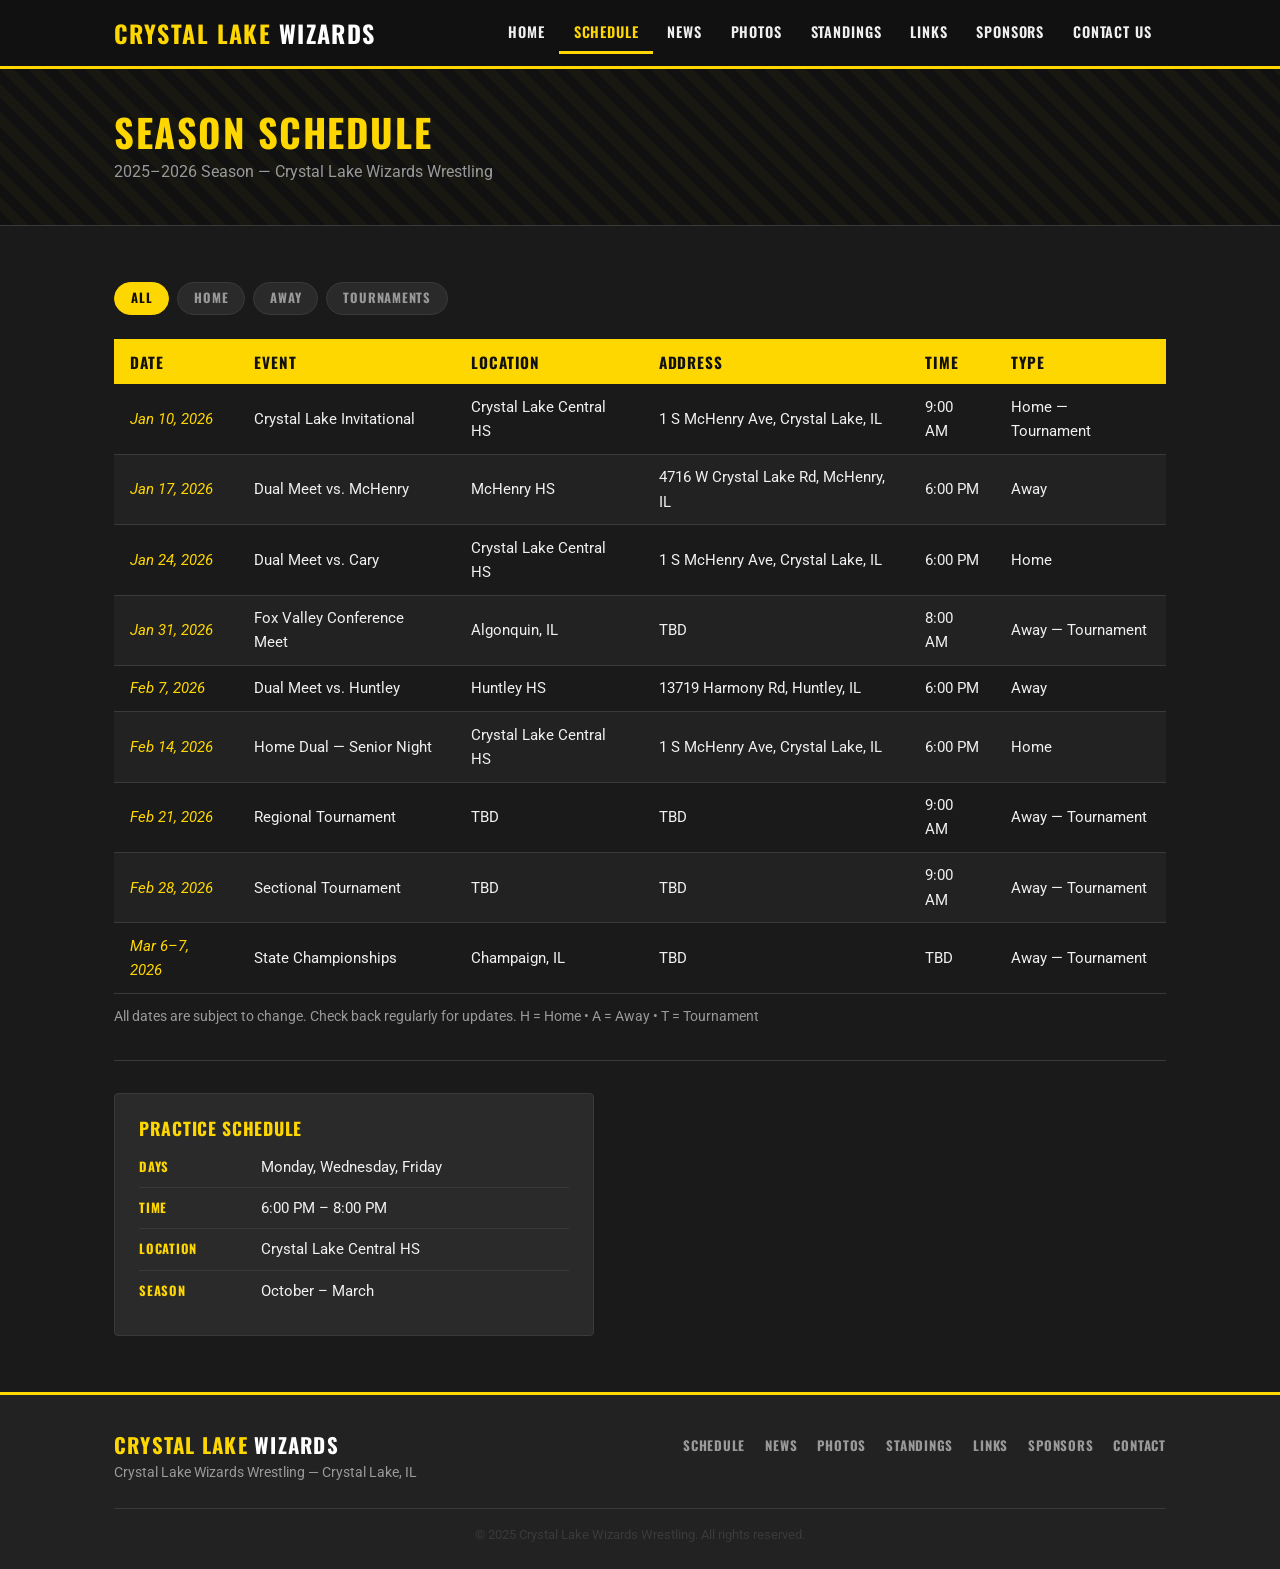
<file: schedule.html>
<!DOCTYPE html>
<html lang="en">
<head>
  <meta charset="UTF-8">
  <meta name="viewport" content="width=device-width, initial-scale=1.0">
  <title>Schedule | Crystal Lake Wizards Wrestling</title>
  <meta name="description" content="2025–2026 season schedule for the Crystal Lake Wizards Wrestling Club.">
  <link rel="preconnect" href="https://fonts.googleapis.com">
  <link rel="preconnect" href="https://fonts.gstatic.com" crossorigin>
  <link rel="stylesheet" href="https://fonts.googleapis.com/css2?family=Oswald:wght@400;600;700&family=Roboto:wght@400;500&display=swap">
  <link rel="stylesheet" href="/css/style.css">
</head>
<body>

  <header class="site-header">
    <div class="container nav-wrapper">
      <a href="/index.html" class="site-logo">Crystal Lake <span>Wizards</span></a>
      <button class="nav-toggle" aria-label="Toggle navigation" aria-expanded="false">
        <span></span><span></span><span></span>
      </button>
      <nav class="main-nav">
        <ul>
          <li><a href="/index.html">Home</a></li>
          <li><a href="/schedule.html" class="active">Schedule</a></li>
          <li><a href="/news.html">News</a></li>
          <li><a href="/photos.html">Photos</a></li>
          <li><a href="/standings.html">Standings</a></li>
          <li><a href="/links.html">Links</a></li>
          <li><a href="/sponsors.html">Sponsors</a></li>
          <li><a href="/contact.html">Contact Us</a></li>
        </ul>
      </nav>
    </div>
  </header>

  <main>

    <div class="page-hero">
      <div class="container">
        <h1 class="page-hero-title">Season Schedule</h1>
        <p class="page-hero-sub">2025&#8211;2026 Season &mdash; Crystal Lake Wizards Wrestling</p>
      </div>
    </div>

    <section class="section">
      <div class="container">

        <div class="filter-bar">
          <span class="filter-btn active-filter">All</span>
          <span class="filter-btn">Home</span>
          <span class="filter-btn">Away</span>
          <span class="filter-btn">Tournaments</span>
        </div>

        <div class="table-scroll">
          <table class="schedule-table">
            <thead>
              <tr>
                <th>Date</th>
                <th>Event</th>
                <th>Location</th>
                <th>Address</th>
                <th>Time</th>
                <th>Type</th>
              </tr>
            </thead>
            <tbody>
              <tr>
                <td class="result-upcoming">Jan 10, 2026</td>
                <td>Crystal Lake Invitational</td>
                <td>Crystal Lake Central HS</td>
                <td>1 S McHenry Ave, Crystal Lake, IL</td>
                <td>9:00 AM</td>
                <td>Home &mdash; Tournament</td>
              </tr>
              <tr>
                <td class="result-upcoming">Jan 17, 2026</td>
                <td>Dual Meet vs. McHenry</td>
                <td>McHenry HS</td>
                <td>4716 W Crystal Lake Rd, McHenry, IL</td>
                <td>6:00 PM</td>
                <td>Away</td>
              </tr>
              <tr>
                <td class="result-upcoming">Jan 24, 2026</td>
                <td>Dual Meet vs. Cary</td>
                <td>Crystal Lake Central HS</td>
                <td>1 S McHenry Ave, Crystal Lake, IL</td>
                <td>6:00 PM</td>
                <td>Home</td>
              </tr>
              <tr>
                <td class="result-upcoming">Jan 31, 2026</td>
                <td>Fox Valley Conference Meet</td>
                <td>Algonquin, IL</td>
                <td>TBD</td>
                <td>8:00 AM</td>
                <td>Away &mdash; Tournament</td>
              </tr>
              <tr>
                <td class="result-upcoming">Feb 7, 2026</td>
                <td>Dual Meet vs. Huntley</td>
                <td>Huntley HS</td>
                <td>13719 Harmony Rd, Huntley, IL</td>
                <td>6:00 PM</td>
                <td>Away</td>
              </tr>
              <tr>
                <td class="result-upcoming">Feb 14, 2026</td>
                <td>Home Dual &mdash; Senior Night</td>
                <td>Crystal Lake Central HS</td>
                <td>1 S McHenry Ave, Crystal Lake, IL</td>
                <td>6:00 PM</td>
                <td>Home</td>
              </tr>
              <tr>
                <td class="result-upcoming">Feb 21, 2026</td>
                <td>Regional Tournament</td>
                <td>TBD</td>
                <td>TBD</td>
                <td>9:00 AM</td>
                <td>Away &mdash; Tournament</td>
              </tr>
              <tr>
                <td class="result-upcoming">Feb 28, 2026</td>
                <td>Sectional Tournament</td>
                <td>TBD</td>
                <td>TBD</td>
                <td>9:00 AM</td>
                <td>Away &mdash; Tournament</td>
              </tr>
              <tr>
                <td class="result-upcoming">Mar 6&#8211;7, 2026</td>
                <td>State Championships</td>
                <td>Champaign, IL</td>
                <td>TBD</td>
                <td>TBD</td>
                <td>Away &mdash; Tournament</td>
              </tr>
            </tbody>
          </table>
        </div>
        <p class="table-note">All dates are subject to change. Check back regularly for updates. H&nbsp;=&nbsp;Home &bull; A&nbsp;=&nbsp;Away &bull; T&nbsp;=&nbsp;Tournament</p>

        <hr class="divider">

        <div class="card" style="max-width: 480px;">
          <h3 class="card-title">Practice Schedule</h3>
          <ul class="info-list">
            <li><span class="info-label">Days</span> Monday, Wednesday, Friday</li>
            <li><span class="info-label">Time</span> 6:00 PM – 8:00 PM</li>
            <li><span class="info-label">Location</span> Crystal Lake Central HS</li>
            <li><span class="info-label">Season</span> October – March</li>
          </ul>
        </div>

      </div>
    </section>

  </main>

  <footer class="site-footer">
    <div class="container footer-inner">
      <div class="footer-brand">
        <a href="/index.html" class="site-logo">Crystal Lake <span>Wizards</span></a>
        <p class="footer-tagline">Crystal Lake Wizards Wrestling &mdash; Crystal Lake, IL</p>
      </div>
      <nav class="footer-nav">
        <a href="/schedule.html">Schedule</a>
        <a href="/news.html">News</a>
        <a href="/photos.html">Photos</a>
        <a href="/standings.html">Standings</a>
        <a href="/links.html">Links</a>
        <a href="/sponsors.html">Sponsors</a>
        <a href="/contact.html">Contact</a>
      </nav>
    </div>
    <div class="container">
      <p class="footer-copyright">&copy; 2025 Crystal Lake Wizards Wrestling. All rights reserved.</p>
    </div>
  </footer>

  <script>
    const toggle = document.querySelector('.nav-toggle');
    const nav    = document.querySelector('.main-nav');
    toggle.addEventListener('click', () => {
      nav.classList.toggle('open');
      toggle.setAttribute('aria-expanded', nav.classList.contains('open'));
    });
  </script>

</body>
</html>
</file>
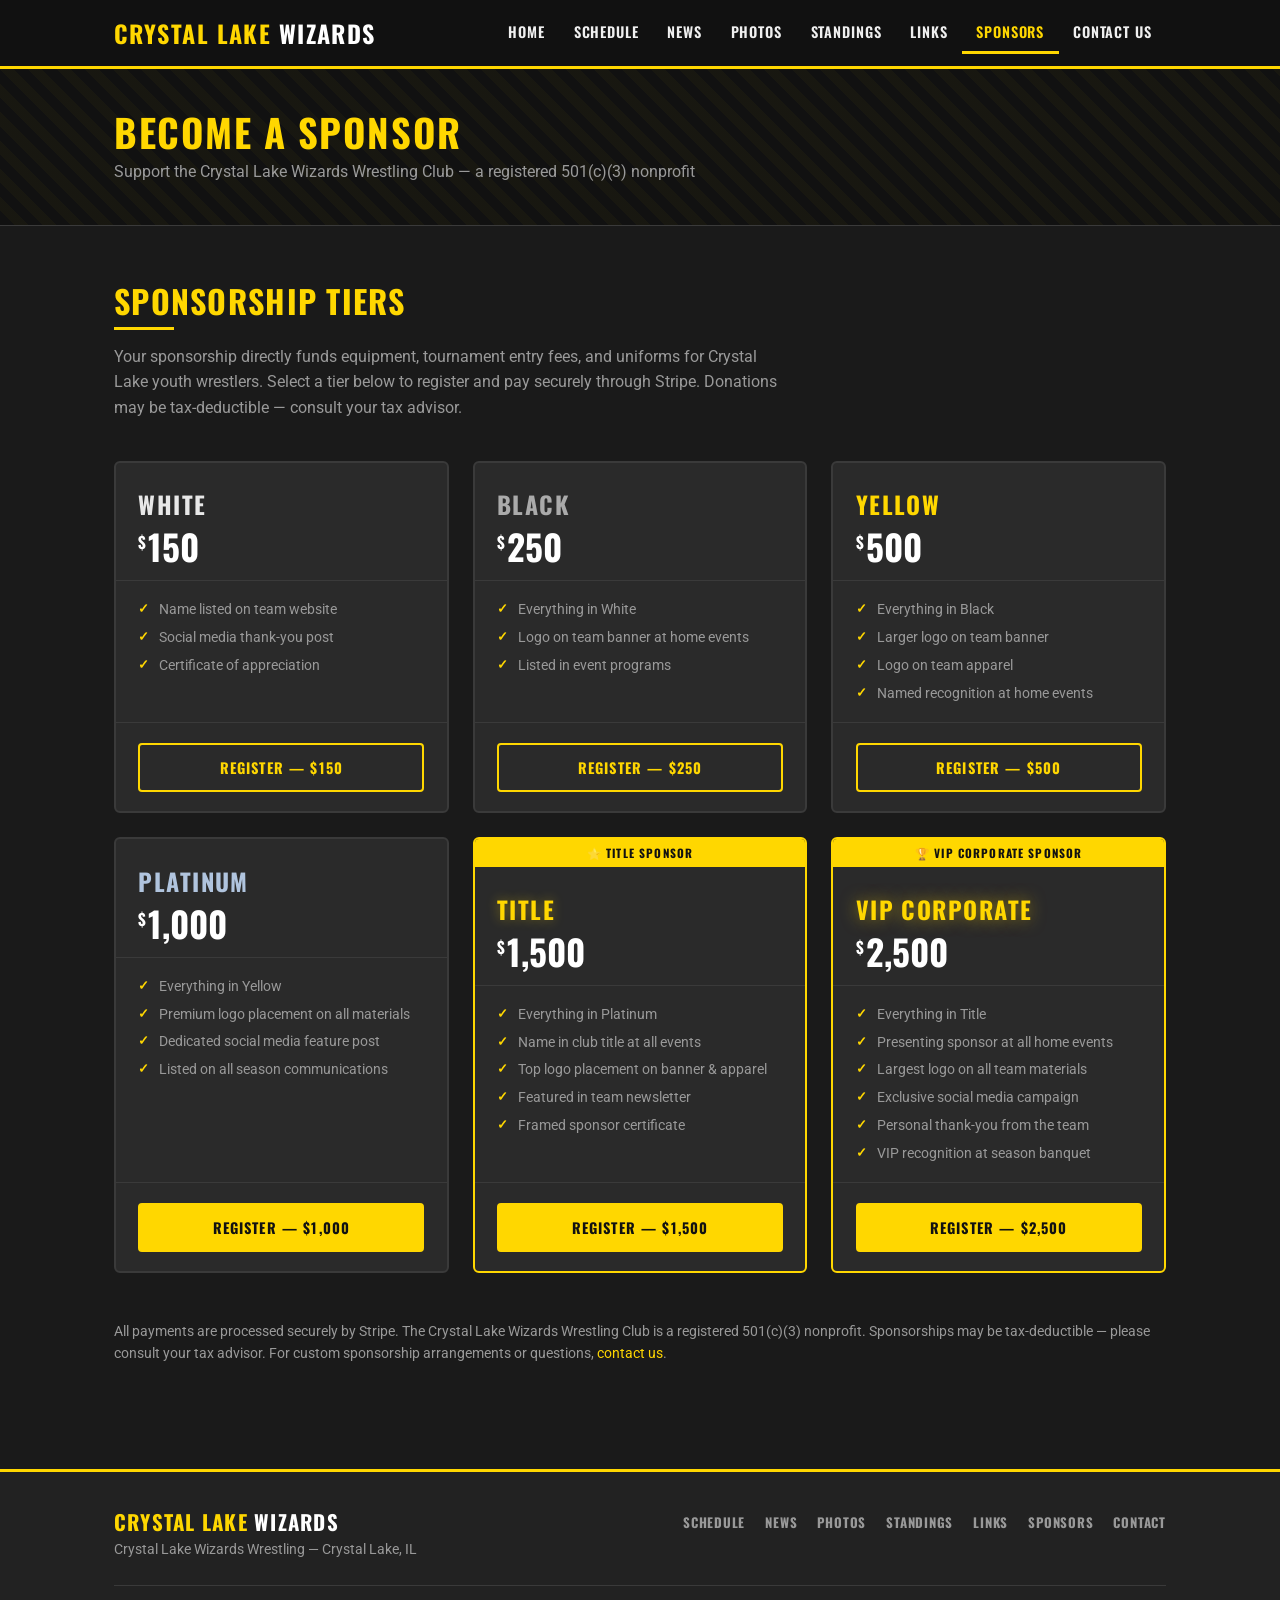
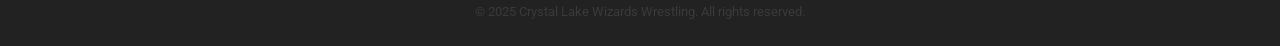
<file: sponsors.html>
<!DOCTYPE html>
<html lang="en">
<head>
  <meta charset="UTF-8">
  <meta name="viewport" content="width=device-width, initial-scale=1.0">
  <title>Sponsorships | Crystal Lake Wizards Wrestling</title>
  <meta name="description" content="Support the Crystal Lake Wizards Wrestling Club — sponsorship tiers from $150 to $2,500.">
  <link rel="preconnect" href="https://fonts.googleapis.com">
  <link rel="preconnect" href="https://fonts.gstatic.com" crossorigin>
  <link rel="stylesheet" href="https://fonts.googleapis.com/css2?family=Oswald:wght@400;600;700&family=Roboto:wght@400;500&display=swap">
  <link rel="stylesheet" href="/css/style.css">
  <style>
    /* ---- Sponsor-page-specific styles ---- */
    .tiers-grid {
      display: grid;
      grid-template-columns: repeat(3, 1fr);
      gap: 1.5rem;
      margin-bottom: 3rem;
    }

    .tier-card {
      background: var(--color-bg-card);
      border: 2px solid var(--color-border);
      border-radius: 6px;
      display: flex;
      flex-direction: column;
      overflow: hidden;
      transition: box-shadow 0.2s ease, transform 0.2s ease;
    }
    .tier-card:hover {
      box-shadow: 0 6px 24px rgba(255, 215, 0, 0.18);
      transform: translateY(-3px);
    }

    /* Featured / top-tier highlight */
    .tier-card.tier-featured {
      border-color: var(--color-gold);
      position: relative;
    }
    .tier-featured-badge {
      background: var(--color-gold);
      color: #111;
      font-family: var(--font-heading);
      font-size: 0.72rem;
      font-weight: 700;
      letter-spacing: 0.1em;
      text-transform: uppercase;
      text-align: center;
      padding: 0.3rem;
    }

    .tier-header {
      padding: 1.4rem 1.4rem 1rem;
      border-bottom: 1px solid var(--color-border);
    }

    .tier-name {
      font-family: var(--font-heading);
      font-size: 1.5rem;
      font-weight: 700;
      letter-spacing: 0.06em;
      text-transform: uppercase;
      margin-bottom: 0.35rem;
    }

    /* Tier name colors */
    .tier-white  .tier-name { color: #e8e8e8; }
    .tier-black  .tier-name { color: #aaa; }
    .tier-yellow .tier-name { color: var(--color-gold); }
    .tier-plat   .tier-name { color: #b0c4de; }
    .tier-title  .tier-name { color: var(--color-gold); text-shadow: 0 0 12px rgba(255,215,0,0.4); }
    .tier-vip    .tier-name { color: var(--color-gold); text-shadow: 0 0 16px rgba(255,215,0,0.5); }

    .tier-price {
      font-family: var(--font-heading);
      font-size: 2.2rem;
      font-weight: 700;
      color: #fff;
      line-height: 1;
    }
    .tier-price sup { font-size: 1rem; vertical-align: super; margin-right: 2px; }

    .tier-body {
      padding: 1.2rem 1.4rem;
      flex: 1;
    }

    .tier-perks {
      list-style: none;
      margin: 0;
      padding: 0;
      display: flex;
      flex-direction: column;
      gap: 0.5rem;
    }
    .tier-perks li {
      font-size: 0.88rem;
      color: var(--color-text-muted);
      padding-left: 1.3rem;
      position: relative;
      line-height: 1.4;
    }
    .tier-perks li::before {
      content: '✓';
      position: absolute;
      left: 0;
      color: var(--color-gold);
      font-weight: 700;
      font-size: 0.8rem;
    }

    .tier-footer {
      padding: 1.2rem 1.4rem;
      border-top: 1px solid var(--color-border);
    }

    .tier-footer .btn { width: 100%; text-align: center; }

    @media (max-width: 900px) {
      .tiers-grid { grid-template-columns: repeat(2, 1fr); }
    }
    @media (max-width: 540px) {
      .tiers-grid { grid-template-columns: 1fr; }
    }
  </style>
</head>
<body>

  <header class="site-header">
    <div class="container nav-wrapper">
      <a href="/index.html" class="site-logo">Crystal Lake <span>Wizards</span></a>
      <button class="nav-toggle" aria-label="Toggle navigation" aria-expanded="false">
        <span></span><span></span><span></span>
      </button>
      <nav class="main-nav">
        <ul>
          <li><a href="/index.html">Home</a></li>
          <li><a href="/schedule.html">Schedule</a></li>
          <li><a href="/news.html">News</a></li>
          <li><a href="/photos.html">Photos</a></li>
          <li><a href="/standings.html">Standings</a></li>
          <li><a href="/links.html">Links</a></li>
          <li><a href="/sponsors.html" class="active">Sponsors</a></li>
          <li><a href="/contact.html">Contact Us</a></li>
        </ul>
      </nav>
    </div>
  </header>

  <main>

    <div class="page-hero">
      <div class="container">
        <h1 class="page-hero-title">Become a Sponsor</h1>
        <p class="page-hero-sub">Support the Crystal Lake Wizards Wrestling Club &mdash; a registered 501(c)(3) nonprofit</p>
      </div>
    </div>

    <section class="section">
      <div class="container">

        <div class="section-header" style="max-width: 680px; margin-bottom: 2.5rem;">
          <h2 class="section-title">Sponsorship Tiers</h2>
          <p>Your sponsorship directly funds equipment, tournament entry fees, and uniforms for Crystal Lake youth wrestlers. Select a tier below to register and pay securely through Stripe. Donations may be tax-deductible &mdash; consult your tax advisor.</p>
        </div>

        <div class="tiers-grid">

          <!-- White — $150 -->
          <div class="tier-card tier-white">
            <div class="tier-header">
              <p class="tier-name">White</p>
              <p class="tier-price"><sup>$</sup>150</p>
            </div>
            <div class="tier-body">
              <ul class="tier-perks">
                <li>Name listed on team website</li>
                <li>Social media thank-you post</li>
                <li>Certificate of appreciation</li>
              </ul>
            </div>
            <div class="tier-footer">
              <a href="https://donate.stripe.com/test_aFa8wR0rE47927Gc1g6J200" target="_blank" rel="noopener" class="btn btn-outline">
                Register &mdash; $150
              </a>
            </div>
          </div>

          <!-- Black — $250 -->
          <div class="tier-card tier-black">
            <div class="tier-header">
              <p class="tier-name">Black</p>
              <p class="tier-price"><sup>$</sup>250</p>
            </div>
            <div class="tier-body">
              <ul class="tier-perks">
                <li>Everything in White</li>
                <li>Logo on team banner at home events</li>
                <li>Listed in event programs</li>
              </ul>
            </div>
            <div class="tier-footer">
              <a href="https://buy.stripe.com/test_eVq4gBcameLN4fO6GW6J201" target="_blank" rel="noopener" class="btn btn-outline">
                Register &mdash; $250
              </a>
            </div>
          </div>

          <!-- Yellow — $500 -->
          <div class="tier-card tier-yellow">
            <div class="tier-header">
              <p class="tier-name">Yellow</p>
              <p class="tier-price"><sup>$</sup>500</p>
            </div>
            <div class="tier-body">
              <ul class="tier-perks">
                <li>Everything in Black</li>
                <li>Larger logo on team banner</li>
                <li>Logo on team apparel</li>
                <li>Named recognition at home events</li>
              </ul>
            </div>
            <div class="tier-footer">
              <a href="https://buy.stripe.com/test_9B65kF2zMfPR4fOd5k6J202" target="_blank" rel="noopener" class="btn btn-outline">
                Register &mdash; $500
              </a>
            </div>
          </div>

          <!-- Platinum — $1,000 -->
          <div class="tier-card tier-plat">
            <div class="tier-header">
              <p class="tier-name">Platinum</p>
              <p class="tier-price"><sup>$</sup>1,000</p>
            </div>
            <div class="tier-body">
              <ul class="tier-perks">
                <li>Everything in Yellow</li>
                <li>Premium logo placement on all materials</li>
                <li>Dedicated social media feature post</li>
                <li>Listed on all season communications</li>
              </ul>
            </div>
            <div class="tier-footer">
              <a href="https://buy.stripe.com/test_14AbJ32zM335fYwe9o6J203" target="_blank" rel="noopener" class="btn btn-primary">
                Register &mdash; $1,000
              </a>
            </div>
          </div>

          <!-- Title — $1,500 -->
          <div class="tier-card tier-title tier-featured">
            <div class="tier-featured-badge">&#11088; Title Sponsor</div>
            <div class="tier-header">
              <p class="tier-name">Title</p>
              <p class="tier-price"><sup>$</sup>1,500</p>
            </div>
            <div class="tier-body">
              <ul class="tier-perks">
                <li>Everything in Platinum</li>
                <li>Name in club title at all events</li>
                <li>Top logo placement on banner &amp; apparel</li>
                <li>Featured in team newsletter</li>
                <li>Framed sponsor certificate</li>
              </ul>
            </div>
            <div class="tier-footer">
              <a href="https://buy.stripe.com/test_00w8wR1vI8npeUs2qG6J204" target="_blank" rel="noopener" class="btn btn-primary">
                Register &mdash; $1,500
              </a>
            </div>
          </div>

          <!-- VIP Corporate Sponsor — $2,500 -->
          <div class="tier-card tier-vip tier-featured">
            <div class="tier-featured-badge">&#127942; VIP Corporate Sponsor</div>
            <div class="tier-header">
              <p class="tier-name">VIP Corporate</p>
              <p class="tier-price"><sup>$</sup>2,500</p>
            </div>
            <div class="tier-body">
              <ul class="tier-perks">
                <li>Everything in Title</li>
                <li>Presenting sponsor at all home events</li>
                <li>Largest logo on all team materials</li>
                <li>Exclusive social media campaign</li>
                <li>Personal thank-you from the team</li>
                <li>VIP recognition at season banquet</li>
              </ul>
            </div>
            <div class="tier-footer">
              <a href="https://buy.stripe.com/test_eVqcN7deqavx13C4yO6J205" target="_blank" rel="noopener" class="btn btn-primary">
                Register &mdash; $2,500
              </a>
            </div>
          </div>

        </div><!-- end .tiers-grid -->

        <p style="font-size:0.85rem; color: var(--color-text-muted); margin-bottom: 3rem;">
          All payments are processed securely by Stripe. The Crystal Lake Wizards Wrestling Club is a registered 501(c)(3) nonprofit. Sponsorships may be tax-deductible &mdash; please consult your tax advisor. For custom sponsorship arrangements or questions, <a href="/contact.html">contact us</a>.
        </p>

      </div>
    </section>

  </main>

  <footer class="site-footer">
    <div class="container footer-inner">
      <div class="footer-brand">
        <a href="/index.html" class="site-logo">Crystal Lake <span>Wizards</span></a>
        <p class="footer-tagline">Crystal Lake Wizards Wrestling &mdash; Crystal Lake, IL</p>
      </div>
      <nav class="footer-nav">
        <a href="/schedule.html">Schedule</a>
        <a href="/news.html">News</a>
        <a href="/photos.html">Photos</a>
        <a href="/standings.html">Standings</a>
        <a href="/links.html">Links</a>
        <a href="/sponsors.html">Sponsors</a>
        <a href="/contact.html">Contact</a>
      </nav>
    </div>
    <div class="container">
      <p class="footer-copyright">&copy; 2025 Crystal Lake Wizards Wrestling. All rights reserved.</p>
    </div>
  </footer>

  <script>
    const toggle = document.querySelector('.nav-toggle');
    const nav    = document.querySelector('.main-nav');
    toggle.addEventListener('click', () => {
      nav.classList.toggle('open');
      toggle.setAttribute('aria-expanded', nav.classList.contains('open'));
    });
  </script>

</body>
</html>
</file>
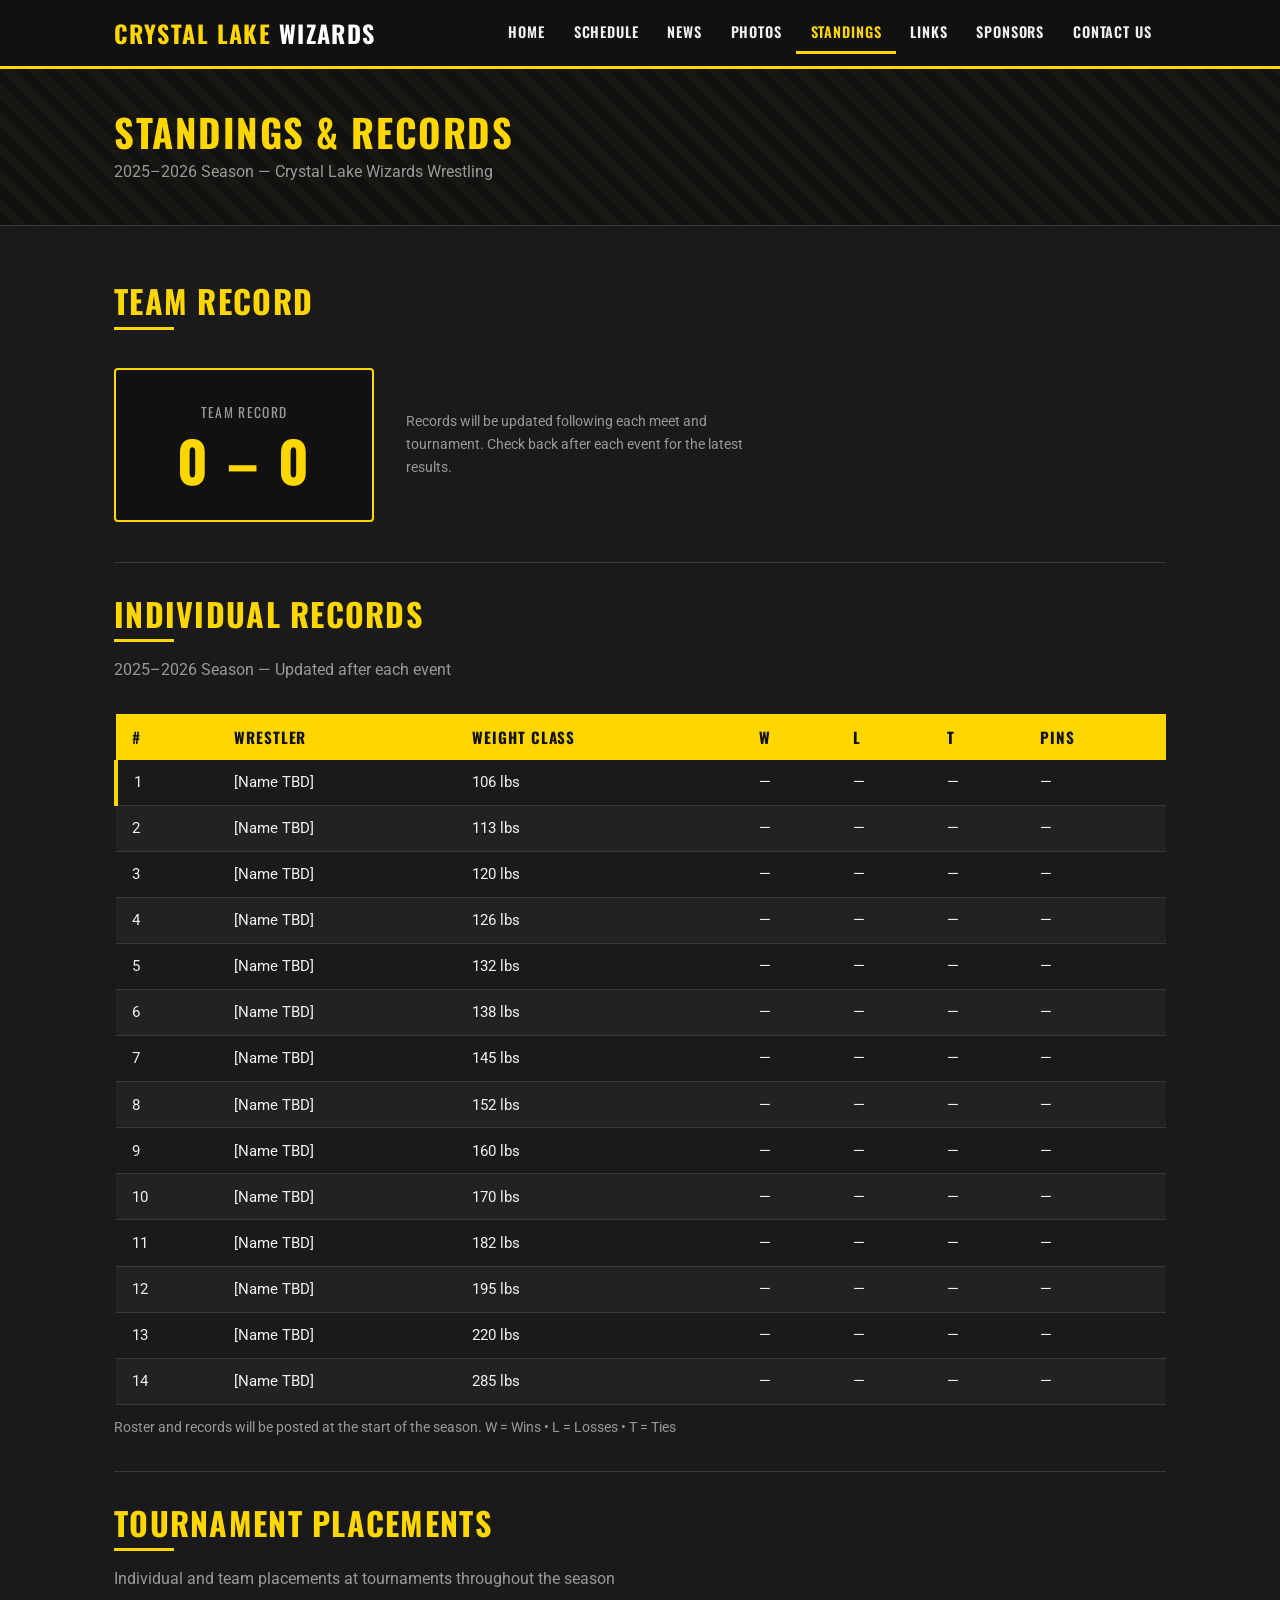
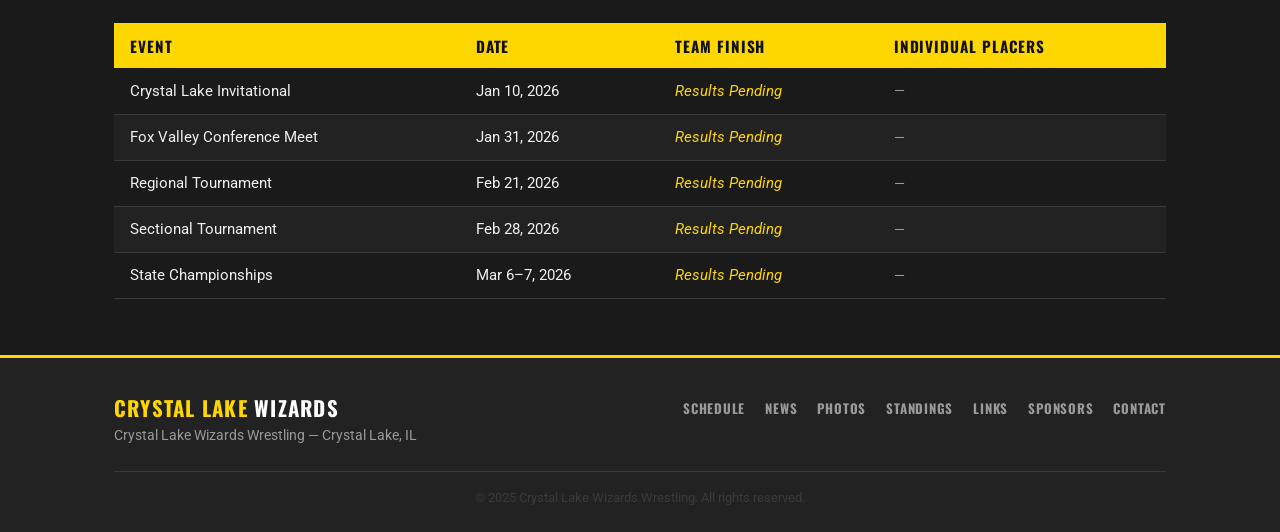
<file: standings.html>
<!DOCTYPE html>
<html lang="en">
<head>
  <meta charset="UTF-8">
  <meta name="viewport" content="width=device-width, initial-scale=1.0">
  <title>Standings | Crystal Lake Wizards Wrestling</title>
  <meta name="description" content="Team standings and individual win/loss records for the Crystal Lake Wizards Wrestling Club.">
  <link rel="preconnect" href="https://fonts.googleapis.com">
  <link rel="preconnect" href="https://fonts.gstatic.com" crossorigin>
  <link rel="stylesheet" href="https://fonts.googleapis.com/css2?family=Oswald:wght@400;600;700&family=Roboto:wght@400;500&display=swap">
  <link rel="stylesheet" href="/css/style.css">
</head>
<body>

  <header class="site-header">
    <div class="container nav-wrapper">
      <a href="/index.html" class="site-logo">Crystal Lake <span>Wizards</span></a>
      <button class="nav-toggle" aria-label="Toggle navigation" aria-expanded="false">
        <span></span><span></span><span></span>
      </button>
      <nav class="main-nav">
        <ul>
          <li><a href="/index.html">Home</a></li>
          <li><a href="/schedule.html">Schedule</a></li>
          <li><a href="/news.html">News</a></li>
          <li><a href="/photos.html">Photos</a></li>
          <li><a href="/standings.html" class="active">Standings</a></li>
          <li><a href="/links.html">Links</a></li>
          <li><a href="/sponsors.html">Sponsors</a></li>
          <li><a href="/contact.html">Contact Us</a></li>
        </ul>
      </nav>
    </div>
  </header>

  <main>

    <div class="page-hero">
      <div class="container">
        <h1 class="page-hero-title">Standings &amp; Records</h1>
        <p class="page-hero-sub">2025&#8211;2026 Season &mdash; Crystal Lake Wizards Wrestling</p>
      </div>
    </div>

    <section class="section">
      <div class="container">

        <!-- Team Record -->
        <div class="section-header">
          <h2 class="section-title">Team Record</h2>
        </div>
        <div style="display: flex; align-items: center; gap: 2rem; flex-wrap: wrap; margin-bottom: 2.5rem;">
          <div class="team-record-display">
            <p class="team-record-label">Team Record</p>
            <p class="team-record-score">0 &ndash; 0</p>
          </div>
          <p style="color: var(--color-text-muted); font-size: 0.9rem; max-width: 380px;">Records will be updated following each meet and tournament. Check back after each event for the latest results.</p>
        </div>

        <hr class="divider">

        <!-- Individual Records -->
        <div class="section-header">
          <h2 class="section-title">Individual Records</h2>
          <p>2025&#8211;2026 Season &mdash; Updated after each event</p>
        </div>

        <div class="table-scroll">
          <table class="standings-table">
            <thead>
              <tr>
                <th>#</th>
                <th>Wrestler</th>
                <th>Weight Class</th>
                <th>W</th>
                <th>L</th>
                <th>T</th>
                <th>Pins</th>
              </tr>
            </thead>
            <tbody>
              <tr class="rank-1">
                <td>1</td>
                <td>[Name TBD]</td>
                <td>106 lbs</td>
                <td>&mdash;</td>
                <td>&mdash;</td>
                <td>&mdash;</td>
                <td>&mdash;</td>
              </tr>
              <tr>
                <td>2</td>
                <td>[Name TBD]</td>
                <td>113 lbs</td>
                <td>&mdash;</td>
                <td>&mdash;</td>
                <td>&mdash;</td>
                <td>&mdash;</td>
              </tr>
              <tr>
                <td>3</td>
                <td>[Name TBD]</td>
                <td>120 lbs</td>
                <td>&mdash;</td>
                <td>&mdash;</td>
                <td>&mdash;</td>
                <td>&mdash;</td>
              </tr>
              <tr>
                <td>4</td>
                <td>[Name TBD]</td>
                <td>126 lbs</td>
                <td>&mdash;</td>
                <td>&mdash;</td>
                <td>&mdash;</td>
                <td>&mdash;</td>
              </tr>
              <tr>
                <td>5</td>
                <td>[Name TBD]</td>
                <td>132 lbs</td>
                <td>&mdash;</td>
                <td>&mdash;</td>
                <td>&mdash;</td>
                <td>&mdash;</td>
              </tr>
              <tr>
                <td>6</td>
                <td>[Name TBD]</td>
                <td>138 lbs</td>
                <td>&mdash;</td>
                <td>&mdash;</td>
                <td>&mdash;</td>
                <td>&mdash;</td>
              </tr>
              <tr>
                <td>7</td>
                <td>[Name TBD]</td>
                <td>145 lbs</td>
                <td>&mdash;</td>
                <td>&mdash;</td>
                <td>&mdash;</td>
                <td>&mdash;</td>
              </tr>
              <tr>
                <td>8</td>
                <td>[Name TBD]</td>
                <td>152 lbs</td>
                <td>&mdash;</td>
                <td>&mdash;</td>
                <td>&mdash;</td>
                <td>&mdash;</td>
              </tr>
              <tr>
                <td>9</td>
                <td>[Name TBD]</td>
                <td>160 lbs</td>
                <td>&mdash;</td>
                <td>&mdash;</td>
                <td>&mdash;</td>
                <td>&mdash;</td>
              </tr>
              <tr>
                <td>10</td>
                <td>[Name TBD]</td>
                <td>170 lbs</td>
                <td>&mdash;</td>
                <td>&mdash;</td>
                <td>&mdash;</td>
                <td>&mdash;</td>
              </tr>
              <tr>
                <td>11</td>
                <td>[Name TBD]</td>
                <td>182 lbs</td>
                <td>&mdash;</td>
                <td>&mdash;</td>
                <td>&mdash;</td>
                <td>&mdash;</td>
              </tr>
              <tr>
                <td>12</td>
                <td>[Name TBD]</td>
                <td>195 lbs</td>
                <td>&mdash;</td>
                <td>&mdash;</td>
                <td>&mdash;</td>
                <td>&mdash;</td>
              </tr>
              <tr>
                <td>13</td>
                <td>[Name TBD]</td>
                <td>220 lbs</td>
                <td>&mdash;</td>
                <td>&mdash;</td>
                <td>&mdash;</td>
                <td>&mdash;</td>
              </tr>
              <tr>
                <td>14</td>
                <td>[Name TBD]</td>
                <td>285 lbs</td>
                <td>&mdash;</td>
                <td>&mdash;</td>
                <td>&mdash;</td>
                <td>&mdash;</td>
              </tr>
            </tbody>
          </table>
        </div>
        <p class="table-note">Roster and records will be posted at the start of the season. W&nbsp;=&nbsp;Wins &bull; L&nbsp;=&nbsp;Losses &bull; T&nbsp;=&nbsp;Ties</p>

        <hr class="divider">

        <!-- Tournament Placements -->
        <div class="section-header">
          <h2 class="section-title">Tournament Placements</h2>
          <p>Individual and team placements at tournaments throughout the season</p>
        </div>

        <div class="table-scroll">
          <table class="standings-table">
            <thead>
              <tr>
                <th>Event</th>
                <th>Date</th>
                <th>Team Finish</th>
                <th>Individual Placers</th>
              </tr>
            </thead>
            <tbody>
              <tr>
                <td>Crystal Lake Invitational</td>
                <td>Jan 10, 2026</td>
                <td class="result-upcoming">Results Pending</td>
                <td class="text-muted">&mdash;</td>
              </tr>
              <tr>
                <td>Fox Valley Conference Meet</td>
                <td>Jan 31, 2026</td>
                <td class="result-upcoming">Results Pending</td>
                <td class="text-muted">&mdash;</td>
              </tr>
              <tr>
                <td>Regional Tournament</td>
                <td>Feb 21, 2026</td>
                <td class="result-upcoming">Results Pending</td>
                <td class="text-muted">&mdash;</td>
              </tr>
              <tr>
                <td>Sectional Tournament</td>
                <td>Feb 28, 2026</td>
                <td class="result-upcoming">Results Pending</td>
                <td class="text-muted">&mdash;</td>
              </tr>
              <tr>
                <td>State Championships</td>
                <td>Mar 6&#8211;7, 2026</td>
                <td class="result-upcoming">Results Pending</td>
                <td class="text-muted">&mdash;</td>
              </tr>
            </tbody>
          </table>
        </div>

      </div>
    </section>

  </main>

  <footer class="site-footer">
    <div class="container footer-inner">
      <div class="footer-brand">
        <a href="/index.html" class="site-logo">Crystal Lake <span>Wizards</span></a>
        <p class="footer-tagline">Crystal Lake Wizards Wrestling &mdash; Crystal Lake, IL</p>
      </div>
      <nav class="footer-nav">
        <a href="/schedule.html">Schedule</a>
        <a href="/news.html">News</a>
        <a href="/photos.html">Photos</a>
        <a href="/standings.html">Standings</a>
        <a href="/links.html">Links</a>
        <a href="/sponsors.html">Sponsors</a>
        <a href="/contact.html">Contact</a>
      </nav>
    </div>
    <div class="container">
      <p class="footer-copyright">&copy; 2025 Crystal Lake Wizards Wrestling. All rights reserved.</p>
    </div>
  </footer>

  <script>
    const toggle = document.querySelector('.nav-toggle');
    const nav    = document.querySelector('.main-nav');
    toggle.addEventListener('click', () => {
      nav.classList.toggle('open');
      toggle.setAttribute('aria-expanded', nav.classList.contains('open'));
    });
  </script>

</body>
</html>
</file>
<file: css/style.css>
/* ============================================================
   Crystal Lake Wizards Wrestling — Main Stylesheet
   ============================================================ */

/* --- Custom Properties --- */
:root {
  --color-bg:         #1a1a1a;
  --color-bg-surface: #222222;
  --color-bg-card:    #2a2a2a;
  --color-gold:       #FFD700;
  --color-gold-dim:   #c9a800;
  --color-text:       #f0f0f0;
  --color-text-muted: #999999;
  --color-border:     #3a3a3a;
  --color-win:        #4caf50;
  --color-loss:       #e05555;
  --font-heading:     'Oswald', 'Arial Narrow', Arial, sans-serif;
  --font-body:        'Roboto', Arial, sans-serif;
  --max-width:        1100px;
  --radius:           4px;
  --transition:       0.2s ease;
}

/* --- Reset & Base --- */
*, *::before, *::after { box-sizing: border-box; margin: 0; padding: 0; }

html { scroll-behavior: smooth; }

body {
  background-color: var(--color-bg);
  color: var(--color-text);
  font-family: var(--font-body);
  font-size: 16px;
  line-height: 1.6;
  min-height: 100vh;
  display: flex;
  flex-direction: column;
}

main { flex: 1; }

a {
  color: var(--color-gold);
  text-decoration: none;
  transition: color var(--transition);
}
a:hover { color: #fff; text-decoration: underline; }

img { max-width: 100%; display: block; }

h1, h2, h3, h4, h5, h6 {
  font-family: var(--font-heading);
  color: var(--color-gold);
  letter-spacing: 0.04em;
  text-transform: uppercase;
  line-height: 1.2;
}

ul { list-style: none; }

/* --- Layout Utilities --- */
.container {
  max-width: var(--max-width);
  margin: 0 auto;
  padding: 0 1.5rem;
}

.section { padding: 3.5rem 0; }

.section-title {
  font-size: 2rem;
  margin-bottom: 0.4rem;
  position: relative;
  display: inline-block;
}

.section-title::after {
  content: '';
  display: block;
  height: 3px;
  width: 60px;
  background: var(--color-gold);
  margin-top: 0.4rem;
}

.section-header {
  margin-bottom: 2rem;
}

.section-header p {
  color: var(--color-text-muted);
  margin-top: 0.5rem;
}

.grid-2 {
  display: grid;
  grid-template-columns: 1fr 1fr;
  gap: 1.5rem;
}

.grid-3 {
  display: grid;
  grid-template-columns: repeat(3, 1fr);
  gap: 1.5rem;
}

.text-center { text-align: center; }
.text-muted { color: var(--color-text-muted); font-size: 0.9rem; }
.mt-1 { margin-top: 1rem; }
.mt-2 { margin-top: 2rem; }

/* --- Site Header & Navigation --- */
.site-header {
  background: #111;
  border-bottom: 3px solid var(--color-gold);
  position: sticky;
  top: 0;
  z-index: 100;
}

.nav-wrapper {
  display: flex;
  align-items: center;
  justify-content: space-between;
  padding-top: 0.75rem;
  padding-bottom: 0.75rem;
}

.site-logo {
  font-family: var(--font-heading);
  font-size: 1.5rem;
  font-weight: 700;
  color: var(--color-gold);
  letter-spacing: 0.06em;
  text-transform: uppercase;
  text-decoration: none;
  line-height: 1;
}
.site-logo:hover { color: #fff; text-decoration: none; }
.site-logo span { color: #fff; }

.main-nav ul {
  display: flex;
  gap: 0;
}

.main-nav a {
  display: block;
  padding: 0.5rem 0.9rem;
  color: var(--color-text);
  font-family: var(--font-heading);
  font-size: 0.9rem;
  font-weight: 600;
  letter-spacing: 0.06em;
  text-transform: uppercase;
  text-decoration: none;
  border-bottom: 3px solid transparent;
  transition: color var(--transition), border-color var(--transition);
}
.main-nav a:hover { color: var(--color-gold); text-decoration: none; }
.main-nav a.active {
  color: var(--color-gold);
  border-bottom-color: var(--color-gold);
}

.nav-toggle {
  display: none;
  flex-direction: column;
  gap: 5px;
  background: none;
  border: none;
  cursor: pointer;
  padding: 6px;
}
.nav-toggle span {
  display: block;
  width: 24px;
  height: 2px;
  background: var(--color-gold);
  transition: transform var(--transition), opacity var(--transition);
}

/* --- Page Hero (full) --- */
.hero {
  background-color: #111;
  background-image: repeating-linear-gradient(
    45deg,
    transparent,
    transparent 10px,
    rgba(255, 215, 0, 0.03) 10px,
    rgba(255, 215, 0, 0.03) 20px
  );
  padding: 5rem 0 4rem;
  text-align: center;
  border-bottom: 1px solid var(--color-border);
}

.hero-badge {
  display: inline-block;
  background: var(--color-gold);
  color: #111;
  font-family: var(--font-heading);
  font-size: 0.75rem;
  font-weight: 700;
  letter-spacing: 0.12em;
  text-transform: uppercase;
  padding: 0.3rem 0.9rem;
  border-radius: 2rem;
  margin-bottom: 1.25rem;
}

.hero-title {
  font-size: clamp(2.5rem, 7vw, 5rem);
  color: var(--color-gold);
  text-shadow: 0 2px 20px rgba(255, 215, 0, 0.2);
  margin-bottom: 0.5rem;
  line-height: 1;
}

.hero-title span { color: #fff; }

.hero-subtitle {
  font-size: 1.25rem;
  color: var(--color-text-muted);
  margin-bottom: 2rem;
  font-style: italic;
}

.hero-actions {
  display: flex;
  gap: 1rem;
  justify-content: center;
  flex-wrap: wrap;
}

/* --- Page Hero (small — interior pages) --- */
.page-hero {
  background-color: #111;
  background-image: repeating-linear-gradient(
    45deg,
    transparent,
    transparent 10px,
    rgba(255, 215, 0, 0.03) 10px,
    rgba(255, 215, 0, 0.03) 20px
  );
  padding: 2.5rem 0;
  border-bottom: 1px solid var(--color-border);
}

.page-hero-title {
  font-size: 2.4rem;
  color: var(--color-gold);
  margin-bottom: 0.25rem;
}

.page-hero-sub {
  color: var(--color-text-muted);
  font-size: 1rem;
}

/* --- Buttons --- */
.btn {
  display: inline-block;
  padding: 0.7rem 1.6rem;
  font-family: var(--font-heading);
  font-size: 0.9rem;
  font-weight: 700;
  letter-spacing: 0.08em;
  text-transform: uppercase;
  border-radius: var(--radius);
  cursor: pointer;
  border: 2px solid transparent;
  text-decoration: none;
  transition: background var(--transition), color var(--transition), border-color var(--transition);
}

.btn-primary {
  background: var(--color-gold);
  color: #111;
  border-color: var(--color-gold);
}
.btn-primary:hover {
  background: var(--color-gold-dim);
  color: #111;
  border-color: var(--color-gold-dim);
  text-decoration: none;
}

.btn-outline {
  background: transparent;
  color: var(--color-gold);
  border-color: var(--color-gold);
}
.btn-outline:hover {
  background: var(--color-gold);
  color: #111;
  text-decoration: none;
}

.btn-sm { padding: 0.4rem 1rem; font-size: 0.8rem; }

/* --- Cards --- */
.card {
  background: var(--color-bg-card);
  border: 1px solid var(--color-border);
  border-radius: var(--radius);
  padding: 1.5rem;
  transition: box-shadow var(--transition);
}
.card:hover { box-shadow: 0 0 0 2px var(--color-gold); }

.card-title {
  font-family: var(--font-heading);
  font-size: 1.1rem;
  color: var(--color-gold);
  text-transform: uppercase;
  letter-spacing: 0.04em;
  margin-bottom: 0.5rem;
}

.card-meta {
  color: var(--color-text-muted);
  font-size: 0.85rem;
  margin-bottom: 0.5rem;
}

/* --- Quick Info Card --- */
.info-list { list-style: none; }
.info-list li {
  display: flex;
  gap: 0.75rem;
  padding: 0.5rem 0;
  border-bottom: 1px solid var(--color-border);
  font-size: 0.95rem;
}
.info-list li:last-child { border-bottom: none; }
.info-label {
  color: var(--color-gold);
  font-family: var(--font-heading);
  font-size: 0.8rem;
  font-weight: 700;
  letter-spacing: 0.06em;
  text-transform: uppercase;
  min-width: 110px;
  padding-top: 2px;
}

/* --- Highlight Cards (Home) --- */
.highlight-icon {
  font-size: 2rem;
  margin-bottom: 0.75rem;
}

/* --- Table Utilities --- */
.table-scroll { overflow-x: auto; -webkit-overflow-scrolling: touch; }

.schedule-table,
.standings-table {
  width: 100%;
  border-collapse: collapse;
  font-size: 0.95rem;
  min-width: 560px;
}

.schedule-table th,
.standings-table th {
  background: var(--color-gold);
  color: #111;
  font-family: var(--font-heading);
  font-weight: 700;
  letter-spacing: 0.06em;
  text-transform: uppercase;
  padding: 0.65rem 1rem;
  text-align: left;
}

.schedule-table td,
.standings-table td {
  padding: 0.65rem 1rem;
  border-bottom: 1px solid var(--color-border);
}

.schedule-table tr:nth-child(even) td,
.standings-table tr:nth-child(even) td {
  background: var(--color-bg-surface);
}

.schedule-table tr:hover td,
.standings-table tr:hover td {
  background: rgba(255, 215, 0, 0.05);
}

.result-upcoming { color: var(--color-gold); font-style: italic; }
.result-win      { color: var(--color-win); font-weight: 700; }
.result-loss     { color: var(--color-loss); }

.rank-1 td:first-child { border-left: 4px solid #FFD700; }
.rank-2 td:first-child { border-left: 4px solid #C0C0C0; }
.rank-3 td:first-child { border-left: 4px solid #cd7f32; }

.table-note {
  font-size: 0.85rem;
  color: var(--color-text-muted);
  margin-top: 0.75rem;
}

/* --- Schedule Filter Bar --- */
.filter-bar {
  display: flex;
  gap: 0.5rem;
  flex-wrap: wrap;
  margin-bottom: 1.5rem;
}

.filter-btn {
  padding: 0.35rem 1rem;
  font-family: var(--font-heading);
  font-size: 0.8rem;
  font-weight: 700;
  letter-spacing: 0.06em;
  text-transform: uppercase;
  background: var(--color-bg-card);
  border: 1px solid var(--color-border);
  border-radius: 2rem;
  color: var(--color-text-muted);
  cursor: default;
}
.filter-btn.active-filter {
  background: var(--color-gold);
  color: #111;
  border-color: var(--color-gold);
}

/* --- News Grid --- */
.news-grid {
  display: grid;
  grid-template-columns: repeat(3, 1fr);
  gap: 1.5rem;
}

.news-card {
  background: var(--color-bg-card);
  border: 1px solid var(--color-border);
  border-radius: var(--radius);
  overflow: hidden;
  display: flex;
  flex-direction: column;
  transition: box-shadow var(--transition);
}
.news-card:hover { box-shadow: 0 0 0 2px var(--color-gold); }

.news-card-header {
  background: #111;
  padding: 0.75rem 1rem;
  display: flex;
  justify-content: space-between;
  align-items: center;
}

.news-date {
  color: var(--color-gold);
  font-family: var(--font-heading);
  font-size: 0.78rem;
  font-weight: 700;
  letter-spacing: 0.06em;
  text-transform: uppercase;
}

.news-tag {
  font-size: 0.72rem;
  font-family: var(--font-heading);
  font-weight: 700;
  letter-spacing: 0.06em;
  text-transform: uppercase;
  padding: 0.15rem 0.5rem;
  border-radius: 2rem;
  background: rgba(255, 215, 0, 0.15);
  color: var(--color-gold);
}

.news-card-body { padding: 1rem; flex: 1; }

.news-card-title {
  font-family: var(--font-heading);
  font-size: 1.05rem;
  color: var(--color-gold);
  text-transform: uppercase;
  letter-spacing: 0.03em;
  margin-bottom: 0.5rem;
  line-height: 1.3;
}

.news-card-excerpt {
  font-size: 0.9rem;
  color: var(--color-text-muted);
  line-height: 1.55;
}

.news-card-footer {
  padding: 0.75rem 1rem;
  border-top: 1px solid var(--color-border);
}

/* --- Photos Grid --- */
.photos-grid {
  display: grid;
  grid-template-columns: repeat(auto-fill, minmax(220px, 1fr));
  gap: 1rem;
}

.photo-item {
  aspect-ratio: 4 / 3;
  background: var(--color-bg-card);
  border: 1px solid var(--color-border);
  border-radius: var(--radius);
  overflow: hidden;
  position: relative;
}
.photo-item img {
  width: 100%;
  height: 100%;
  object-fit: cover;
}

.photo-placeholder {
  width: 100%;
  height: 100%;
  display: flex;
  flex-direction: column;
  align-items: center;
  justify-content: center;
  gap: 0.5rem;
  color: var(--color-border);
  padding: 1rem;
  text-align: center;
}
.photo-placeholder svg {
  width: 2.5rem;
  height: 2.5rem;
  opacity: 0.5;
}
.photo-placeholder-text {
  font-size: 0.8rem;
  color: var(--color-text-muted);
  font-family: var(--font-heading);
  font-weight: 700;
  letter-spacing: 0.06em;
  text-transform: uppercase;
}
.photo-placeholder-sub {
  font-size: 0.75rem;
  color: var(--color-border);
}

/* --- Season Tabs --- */
.season-tabs {
  display: flex;
  gap: 0.5rem;
  margin-bottom: 2rem;
  flex-wrap: wrap;
}

.season-tab {
  padding: 0.5rem 1.25rem;
  font-family: var(--font-heading);
  font-size: 0.85rem;
  font-weight: 700;
  letter-spacing: 0.06em;
  text-transform: uppercase;
  background: var(--color-bg-card);
  border: 1px solid var(--color-border);
  border-radius: var(--radius);
  color: var(--color-text-muted);
  cursor: default;
}
.season-tab.active-tab {
  background: var(--color-gold);
  color: #111;
  border-color: var(--color-gold);
}

/* --- Team Record Display --- */
.team-record-display {
  background: #111;
  border: 2px solid var(--color-gold);
  border-radius: var(--radius);
  text-align: center;
  padding: 2rem;
  display: inline-block;
  min-width: 260px;
}
.team-record-label {
  font-family: var(--font-heading);
  font-size: 0.85rem;
  letter-spacing: 0.1em;
  text-transform: uppercase;
  color: var(--color-text-muted);
  margin-bottom: 0.5rem;
}
.team-record-score {
  font-family: var(--font-heading);
  font-size: 3.5rem;
  font-weight: 700;
  color: var(--color-gold);
  letter-spacing: 0.05em;
  line-height: 1;
}

/* --- Links Page --- */
.links-section { margin-bottom: 2.5rem; }
.links-section-title {
  font-family: var(--font-heading);
  font-size: 1.1rem;
  color: var(--color-text-muted);
  text-transform: uppercase;
  letter-spacing: 0.08em;
  margin-bottom: 1rem;
  padding-bottom: 0.4rem;
  border-bottom: 1px solid var(--color-border);
}

.links-grid {
  display: grid;
  grid-template-columns: repeat(auto-fill, minmax(260px, 1fr));
  gap: 1rem;
}

.link-card {
  background: var(--color-bg-card);
  border: 1px solid var(--color-border);
  border-radius: var(--radius);
  padding: 1.1rem 1.25rem;
  display: flex;
  flex-direction: column;
  gap: 0.25rem;
  transition: box-shadow var(--transition), transform var(--transition);
}
.link-card:hover {
  box-shadow: 0 4px 12px rgba(255, 215, 0, 0.15);
  transform: translateY(-2px);
  text-decoration: none;
}

.link-card-name {
  font-family: var(--font-heading);
  font-size: 1rem;
  color: var(--color-gold);
  text-transform: uppercase;
  letter-spacing: 0.03em;
}

.link-card-desc {
  font-size: 0.85rem;
  color: var(--color-text-muted);
}

.link-card-url {
  font-size: 0.78rem;
  color: var(--color-border);
  margin-top: 0.25rem;
}

/* --- Contact Page --- */
.contact-grid {
  display: grid;
  grid-template-columns: 3fr 2fr;
  gap: 2rem;
  align-items: start;
}

.form-group { margin-bottom: 1.25rem; }

label {
  display: block;
  font-family: var(--font-heading);
  font-size: 0.78rem;
  font-weight: 700;
  letter-spacing: 0.08em;
  text-transform: uppercase;
  color: var(--color-text-muted);
  margin-bottom: 0.4rem;
}

input[type="text"],
input[type="email"],
select,
textarea {
  width: 100%;
  background: var(--color-bg-surface);
  border: 1px solid var(--color-border);
  border-radius: var(--radius);
  color: var(--color-text);
  font-family: var(--font-body);
  font-size: 0.95rem;
  padding: 0.65rem 0.9rem;
  transition: border-color var(--transition), box-shadow var(--transition);
  -webkit-appearance: none;
}
input:focus,
select:focus,
textarea:focus {
  outline: none;
  border-color: var(--color-gold);
  box-shadow: 0 0 0 3px rgba(255, 215, 0, 0.12);
}
select { cursor: pointer; }
textarea { resize: vertical; min-height: 130px; }

.form-note {
  font-size: 0.82rem;
  color: var(--color-text-muted);
  background: var(--color-bg-surface);
  border: 1px solid var(--color-border);
  border-radius: var(--radius);
  padding: 0.75rem 1rem;
  margin-top: 1rem;
  line-height: 1.5;
}

.contact-info-item {
  display: flex;
  gap: 0.75rem;
  padding: 0.6rem 0;
  border-bottom: 1px solid var(--color-border);
  font-size: 0.95rem;
}
.contact-info-item:last-child { border-bottom: none; }
.contact-info-label {
  font-family: var(--font-heading);
  font-size: 0.78rem;
  font-weight: 700;
  letter-spacing: 0.06em;
  text-transform: uppercase;
  color: var(--color-gold);
  min-width: 90px;
  padding-top: 2px;
}

/* --- Social Cards --- */
.social-grid {
  display: grid;
  grid-template-columns: repeat(3, 1fr);
  gap: 1rem;
}

.social-card {
  background: var(--color-bg-card);
  border: 1px solid var(--color-border);
  border-radius: var(--radius);
  padding: 1.5rem;
  text-align: center;
}
.social-card-platform {
  font-family: var(--font-heading);
  font-size: 1.1rem;
  color: var(--color-gold);
  text-transform: uppercase;
  letter-spacing: 0.04em;
  margin-bottom: 0.4rem;
}
.social-card p {
  font-size: 0.88rem;
  color: var(--color-text-muted);
}

/* --- Divider --- */
.divider {
  border: none;
  border-top: 1px solid var(--color-border);
  margin: 2rem 0;
}

/* --- Footer --- */
.site-footer {
  background: var(--color-bg-surface);
  border-top: 3px solid var(--color-gold);
  padding: 2.5rem 0 1.5rem;
  margin-top: auto;
}

.footer-inner {
  display: flex;
  justify-content: space-between;
  align-items: flex-start;
  gap: 2rem;
  flex-wrap: wrap;
  margin-bottom: 1.5rem;
}

.footer-brand .site-logo {
  font-size: 1.3rem;
  display: inline-block;
  margin-bottom: 0.4rem;
}
.footer-tagline {
  font-size: 0.85rem;
  color: var(--color-text-muted);
}

.footer-nav {
  display: flex;
  flex-wrap: wrap;
  gap: 0.25rem 1.25rem;
  align-items: center;
}
.footer-nav a {
  font-family: var(--font-heading);
  font-size: 0.82rem;
  font-weight: 700;
  letter-spacing: 0.06em;
  text-transform: uppercase;
  color: var(--color-text-muted);
  text-decoration: none;
}
.footer-nav a:hover { color: var(--color-gold); }

.footer-copyright {
  font-size: 0.8rem;
  color: var(--color-border);
  border-top: 1px solid var(--color-border);
  padding-top: 1rem;
  text-align: center;
}

/* --- Mini Events Table (Home preview) --- */
.events-preview-table {
  width: 100%;
  border-collapse: collapse;
  font-size: 0.9rem;
}
.events-preview-table th {
  background: var(--color-gold);
  color: #111;
  font-family: var(--font-heading);
  font-weight: 700;
  letter-spacing: 0.06em;
  text-transform: uppercase;
  padding: 0.5rem 0.9rem;
  text-align: left;
}
.events-preview-table td {
  padding: 0.55rem 0.9rem;
  border-bottom: 1px solid var(--color-border);
}
.events-preview-table tr:hover td { background: rgba(255,215,0,0.04); }

/* ============================================================
   Responsive — 768px breakpoint
   ============================================================ */
@media (max-width: 768px) {
  .nav-toggle { display: flex; }

  .main-nav {
    display: none;
    position: absolute;
    top: 100%;
    left: 0;
    right: 0;
    background: #111;
    border-bottom: 3px solid var(--color-gold);
    z-index: 99;
  }
  .main-nav.open { display: block; }
  .main-nav ul { flex-direction: column; gap: 0; }
  .main-nav a {
    padding: 0.9rem 1.5rem;
    border-bottom: 1px solid var(--color-border);
    border-left: none;
  }
  .main-nav a.active { border-bottom: 1px solid var(--color-border); background: rgba(255,215,0,0.08); }

  .site-header { position: sticky; }

  .hero { padding: 3rem 0 2.5rem; }
  .hero-title { font-size: 2.8rem; }

  .grid-2, .grid-3 { grid-template-columns: 1fr; }
  .news-grid { grid-template-columns: 1fr; }
  .social-grid { grid-template-columns: 1fr; }
  .contact-grid { grid-template-columns: 1fr; }

  .footer-inner { flex-direction: column; gap: 1rem; }
  .footer-nav { gap: 0.25rem 1rem; }

  .section { padding: 2.5rem 0; }
}

@media (max-width: 480px) {
  .hero-title { font-size: 2.2rem; }
  .hero-actions { flex-direction: column; align-items: center; }
  .photos-grid { grid-template-columns: repeat(2, 1fr); }
}
</file>
